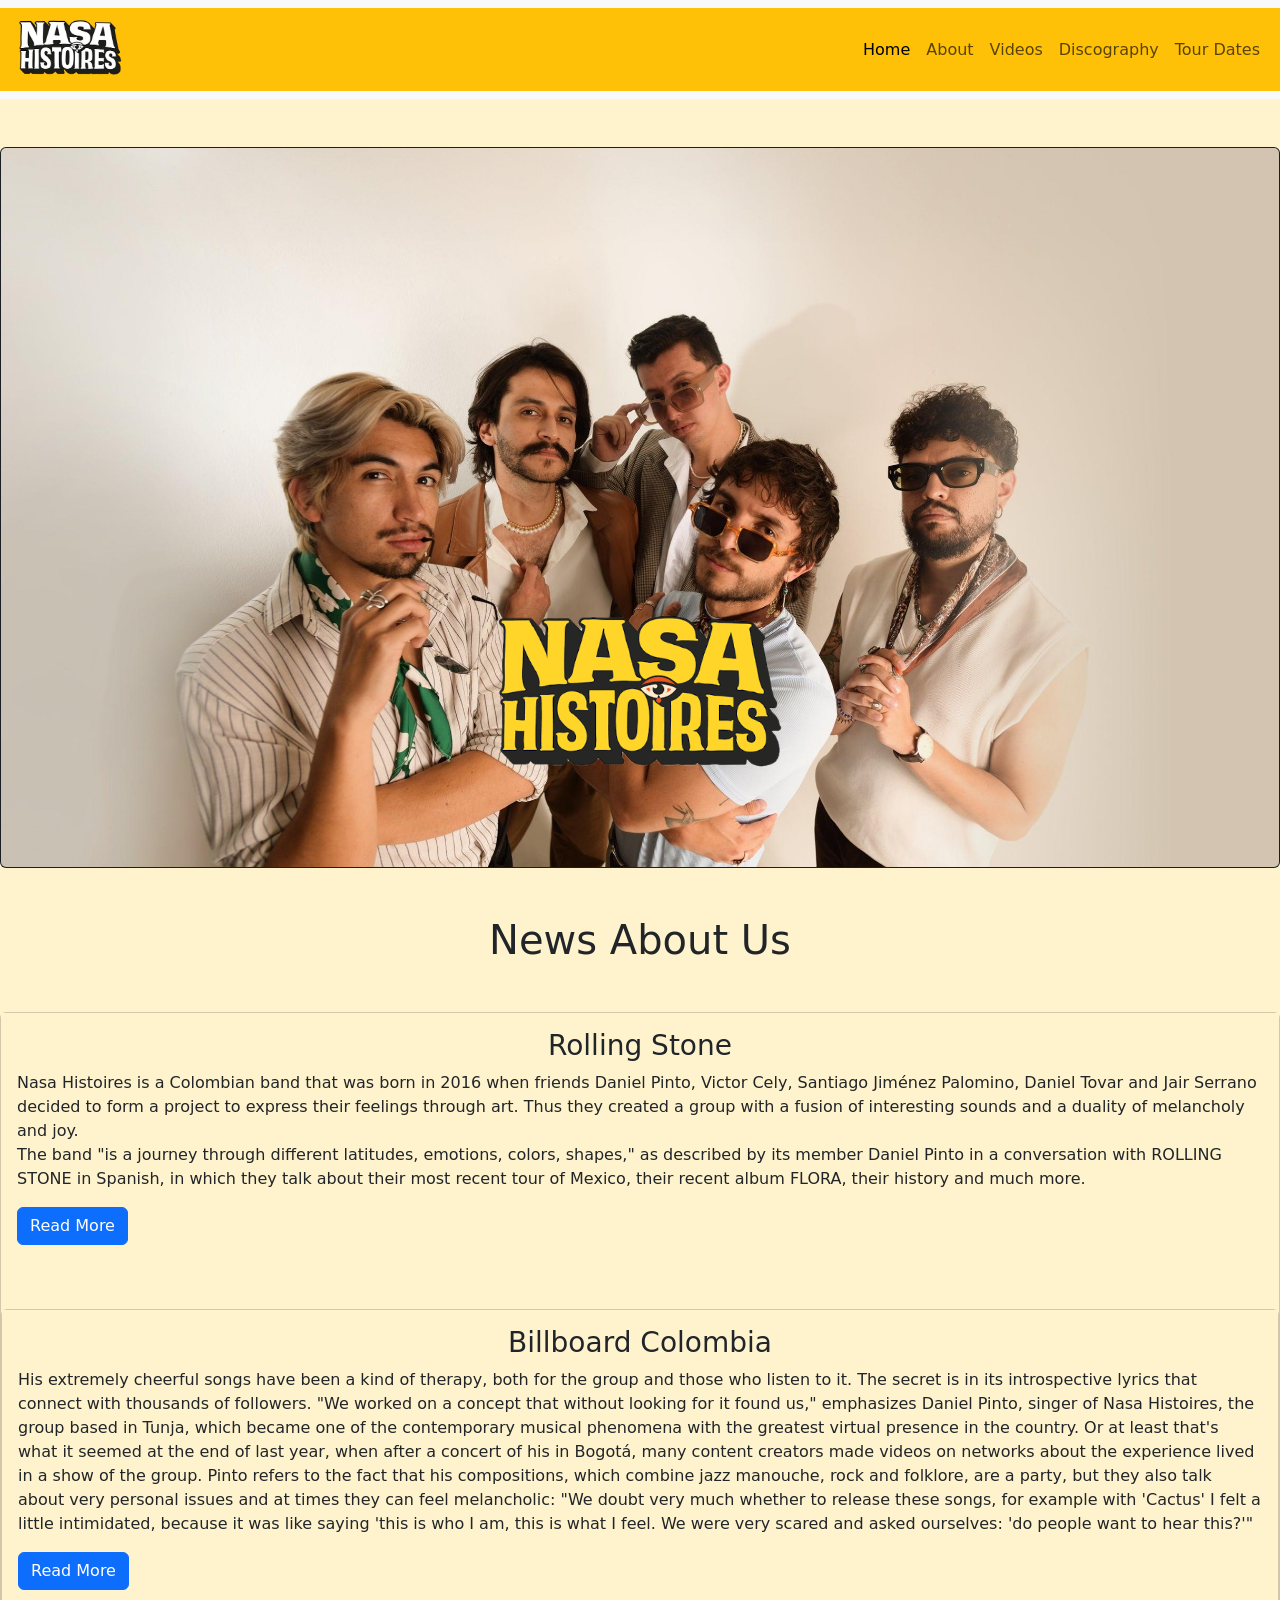
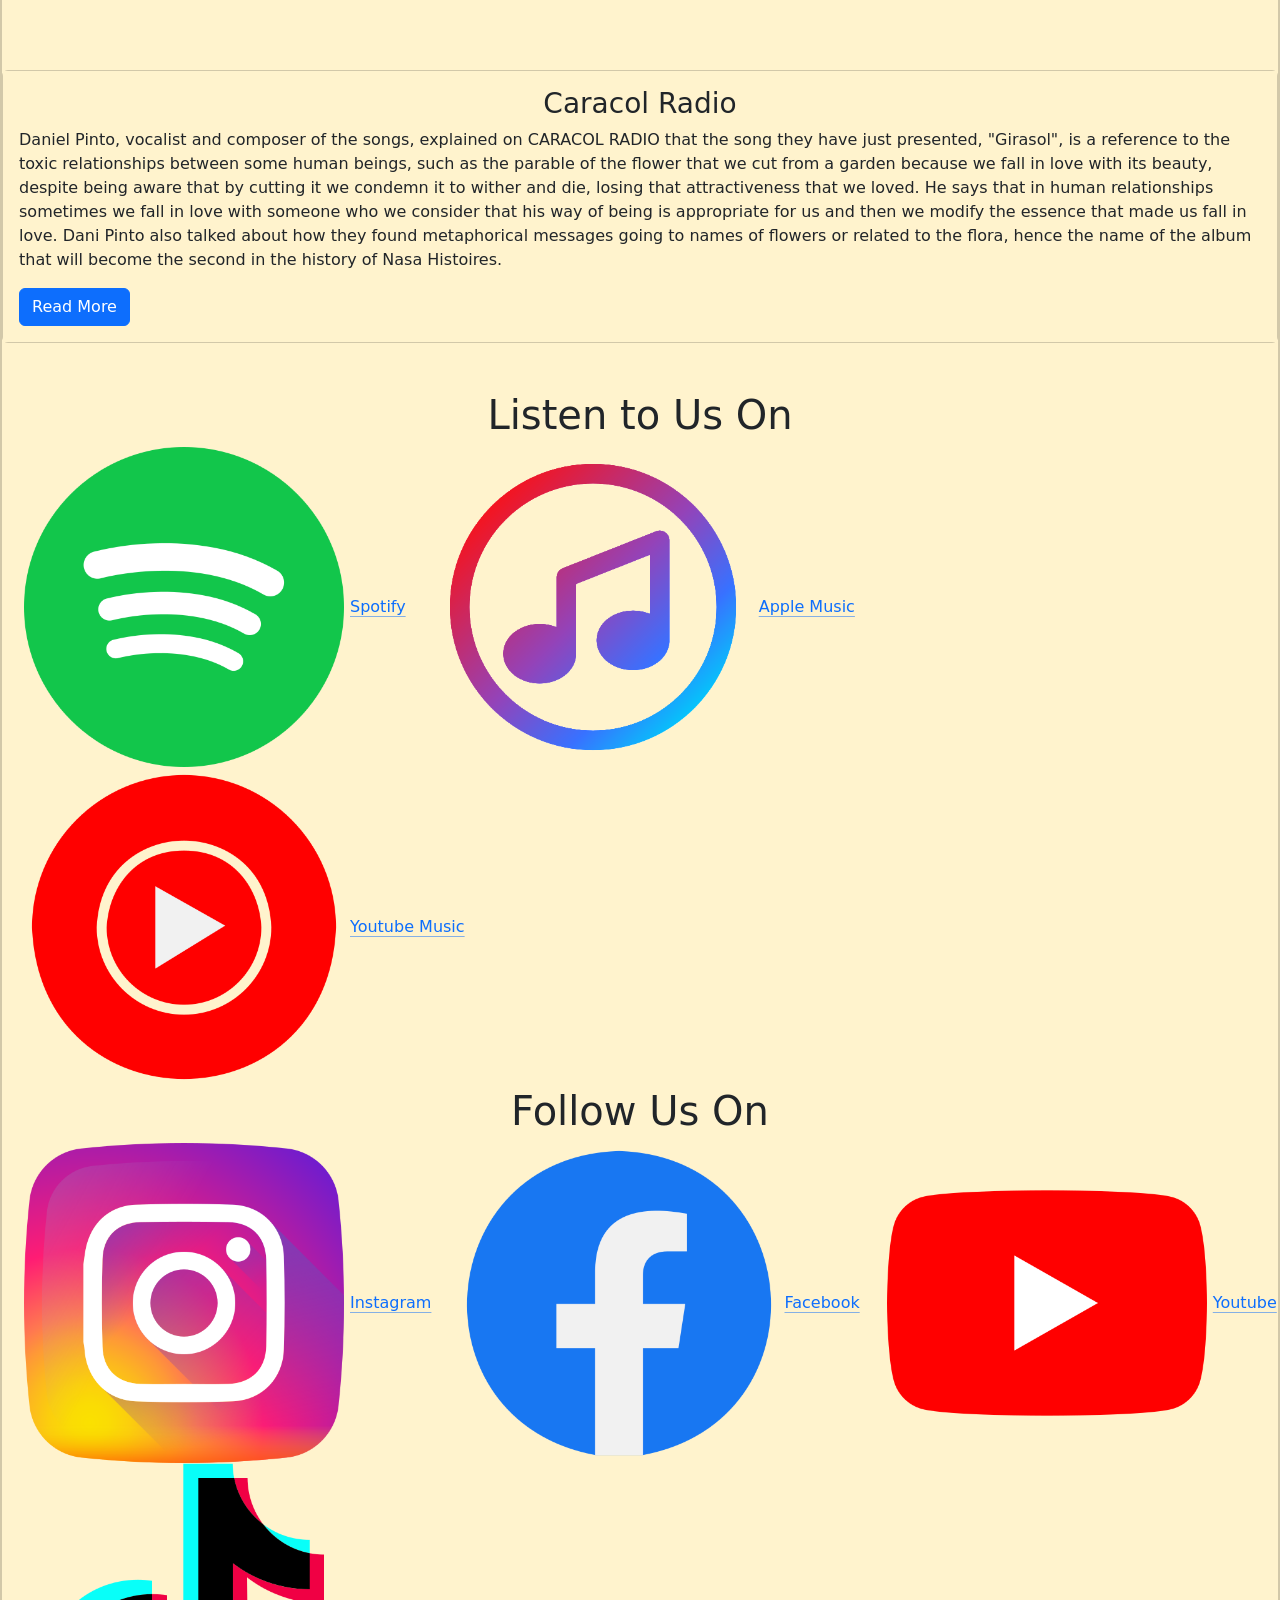
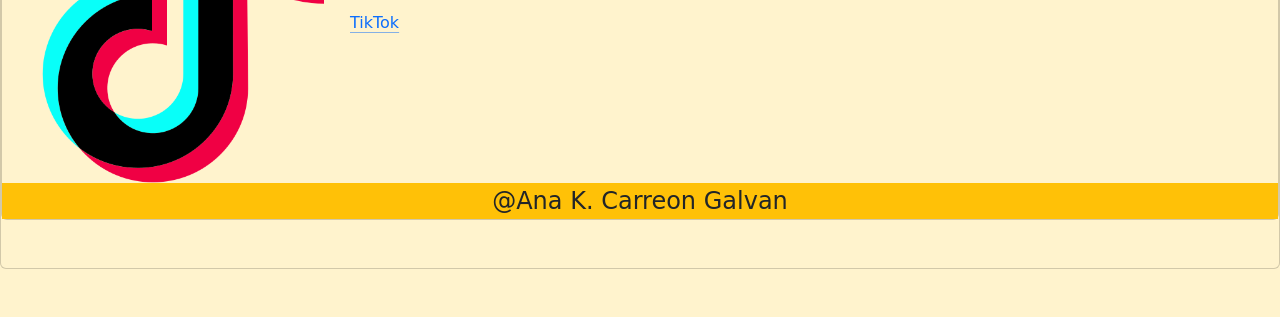
<file: index.html>
<!doctype html>
<html lang="en">
  <head>
    <meta charset="utf-8">
    <meta name="viewport" content="width=device-width, initial-scale=1">
    <title>Bootstrap demo</title>
    <link href="https://cdn.jsdelivr.net/npm/bootstrap@5.3.8/dist/css/bootstrap.min.css" rel="stylesheet" integrity="sha384-sRIl4kxILFvY47J16cr9ZwB07vP4J8+LH7qKQnuqkuIAvNWLzeN8tE5YBujZqJLB" crossorigin="anonymous">
  <link src="css/stylesheet.css"></link>
  
</head>
  <body class="bg-warning-subtle">

<nav class="navbar navbar-expand-lg bg-body-tertiary bg-warning">
  <div class="container-fluid bg-warning">
    <img src="img/nasahistoireslogo_white.png" style="width: 10%;">
    <button class="navbar-toggler bg-warning" type="button" data-bs-toggle="collapse" data-bs-target="#navbarNav" aria-controls="navbarNav" aria-expanded="false" aria-label="Toggle navigation">
      <span class="navbar-toggler-icon"></span>
    </button>
    <div class="collapse navbar-collapse justify-content-end bg-warning" id="navbarNav">
      <ul class="navbar-nav">
        <li class="nav-item">
          <a class="nav-link active" href="index.html">Home</a>
        </li>
        <li class="nav-item">
          <a class="nav-link" href="about.html">About</a>
        </li>
        <li class="nav-item">
          <a class="nav-link" href="music_video.html">Videos</a>
        </li>
        <li class="nav-item">
          <a class="nav-link" href="discograpghy.html">Discography</a>
        </li>
         <li class="nav-item">
          <a class="nav-link" href="tour.html">Tour Dates</a>
        </li>
      </ul>
    </div>
  </div>
</nav>

  <div class="card text-bg-dark">
  <img src="img/iFUgSpXatABRQtpbSR_l0uuLCxKQszk6aBuEUqkgkTZwB13w-eeR7EPsoRumWhrObEzVEXAQkUM3voT3YxgwJO7oOgWr7LKXjkk6pp7vtEHY6UR6B3n9-7Vhci5JbXGeyOOcYsavPEj1P4B9yvRDSJQoH7BMS1XjHtH27NmLicsQpUear23pl9kep_O4g9aL.jpeg" class="card-img" alt="guys in a photo">
  <div class="card-img-overlay">
    <img src="img/nasahistoireslogo_yellow.png" alt="logo in yellow">
  </div>
</div>

   
<div class="articles bg-warning-subtle">
  <h1 class="text-center">News About Us</h1>
  <div class="card bg-warning-subtle">
  <div class="card-body bg-warning-subtle">
    <h3 class="card-title text-center">Rolling Stone</h3>
    <p class="card-text">Nasa Histoires is a Colombian band that was born in 2016 when friends Daniel Pinto, Victor Cely, Santiago Jiménez Palomino, Daniel Tovar and Jair Serrano 
      decided to form a project to express their feelings through art. Thus they created a group with a fusion of interesting sounds and a duality of melancholy and joy.<br>
      The band "is a journey through different latitudes, emotions, colors, shapes," as described by its member Daniel Pinto in a conversation 
      with ROLLING STONE in Spanish, in which they talk about their most recent tour of Mexico, their recent album FLORA, their history and much more.</p>
    <a href="https://es.rollingstone.com/queremos-tocar-mas-corazones-nasa-histoires/" class="btn btn-primary">Read More</a>
  </div>

<div class="card bg-warning-subtle">
  <div class="card-body bg-warning-subtle">
    <h3 class="card-title text-center">Billboard Colombia</h3>
    <p class="card-text">His extremely cheerful songs have been a kind of therapy, both for the group and those who listen to it. The secret is in its introspective 
      lyrics that connect with thousands of followers.
"We worked on a concept that without looking for it found us," emphasizes Daniel Pinto, singer of Nasa Histoires, the group based in Tunja, which became one of 
the contemporary musical phenomena with the greatest virtual presence in the country. Or at least that's what it seemed at the 
end of last year, when after a concert of his in Bogotá, many content creators made videos on networks about the experience lived in a show of the group.
Pinto refers to the fact that his compositions, which combine jazz manouche, rock and folklore, are a party, but they also talk about very personal issues and at times 
they can feel melancholic: "We doubt very much whether to release these songs, for example with 'Cactus' I felt a little intimidated, because it was like saying 
'this is who I am, this is what I feel. We were very scared and asked ourselves: 'do people want to hear this?'"<p>
    <a href="https://billboard.com.co/nasa-histoires-la-agrupacion-que-le-canta-a-las-plantas-para-que-sus-fanaticos-puedan-florecer/" class="btn btn-primary">Read More</a>
  </div>

<div class="card bg-warning-subtle">
  <div class="card-body bg-warning-subtle">
    <h3 class="card-title text-center">Caracol Radio</h3>
    <p class="card-text">Daniel Pinto, vocalist and composer of the songs, explained on CARACOL RADIO that the song they have just presented, "Girasol", 
      is a reference to the toxic relationships between some human beings, such as the parable of the flower that we cut from a garden because we fall in love with its beauty, 
      despite being aware that by cutting it we condemn it to wither and die, losing that attractiveness that we loved.
He says that in human relationships sometimes we fall in love with someone who we consider that his way of being is appropriate for us and then we modify the essence 
that made us fall in love. Dani Pinto also talked about how they found metaphorical messages going to names of flowers or related to the flora, hence the name of the album 
that will become the second in the history of Nasa Histoires.</p>
    <a href="https://caracol.com.co/2023/05/23/nasa-histoires-la-banda-boyacense-entre-el-wayuunaiki-y-el-jazz-gitano-frances/" class="btn btn-primary">Read More</a>
  </div>
</div>

<div class="listen bg-warning-subtle">
  <h1 class="card-title text-center">Listen to Us On</h1>
<a class="icon-link" href="https://open.spotify.com/artist/2nAAvoxXJdXRyKH2srQ3qu">
  <svg xmlns="http://www.w3.org/2000/svg" class="bi" viewBox="0 0 16 16" aria-hidden="true">
    <img class="ck" src="img/spotify.png" alt="Spotify Logo">
  </svg>
  Spotify
</a>
<a class="icon-link" href="https://music.apple.com/us/artist/nasa-histoires/1268973840">
  <svg xmlns="http://www.w3.org/2000/svg" class="bi" viewBox="0 0 16 16" aria-hidden="true">
    <img class="ck" src="img/player.png" alt="Apple Music Logo">
  </svg>
  Apple Music
</a>
<a class="icon-link" href="https://music.youtube.com/@nasahistoires1">
  <svg xmlns="http://www.w3.org/2000/svg" class="bi" viewBox="0 0 16 16" aria-hidden="true">
    <img class="ck" src="img/music-2.png" alt="youtube Music Logo">
  </svg>
  Youtube Music
</a>
</div>


<div class="follow bg-warning-subtle">
  <h1 class="card-title text-center">Follow Us On</h1>
  <a class="icon-link" href="https://www.instagram.com/nasahistoires/?hl=en">
  <svg xmlns="http://www.w3.org/2000/svg" class="bi" viewBox="0 0 16 16" aria-hidden="true">
    <img class="ck" src="img/instagram.png" alt="Instagram Logo">
  </svg>
  Instagram
</a>
<a class="icon-link" href="https://www.facebook.com/nasahistoires">
  <svg xmlns="http://www.w3.org/2000/svg" class="bi" viewBox="0 0 16 16" aria-hidden="true">
    <img class="ck" src="img/facebook.png" alt="Facebook Logo">
  </svg>
  Facebook
</a>
<a class="icon-link" href="https://www.youtube.com/channel/UCnds6nxcaREcJ-hRL2QdU-Q">
  <svg xmlns="http://www.w3.org/2000/svg" class="bi" viewBox="0 0 16 16" aria-hidden="true">
    <img class="ck" src="img/youtube.png" alt="youtube Logo">
  </svg>
  Youtube
</a>
<a class="icon-link" href="https://www.tiktok.com/@nasahistoires">
  <svg xmlns="http://www.w3.org/2000/svg" class="bi" viewBox="0 0 16 16" aria-hidden="true">
    <img class="ck" src="img/tik-tok.png" alt="TikTok Logo">
  </svg>
  TikTok
</a>
</div>

  <footer class="bg-warning text-center" style="font-size: 1.5rem;">@Ana K. Carreon Galvan</footer>
  
<style>
  .card{
    margin: 3rem 0;
  }
  .ck{
    width: 20rem;
  }
   .card-img-overlay{
        display: flex; 
        justify-content: center; 
        align-items: flex-end;
      }
  .card-img-overlay img{
        width: 20rem;
      }
</style>

    <script src="https://cdn.jsdelivr.net/npm/bootstrap@5.3.8/dist/js/bootstrap.bundle.min.js" integrity="sha384-FKyoEForCGlyvwx9Hj09JcYn3nv7wiPVlz7YYwJrWVcXK/BmnVDxM+D2scQbITxI" crossorigin="anonymous"></script>
  </body>
</html>
</file>
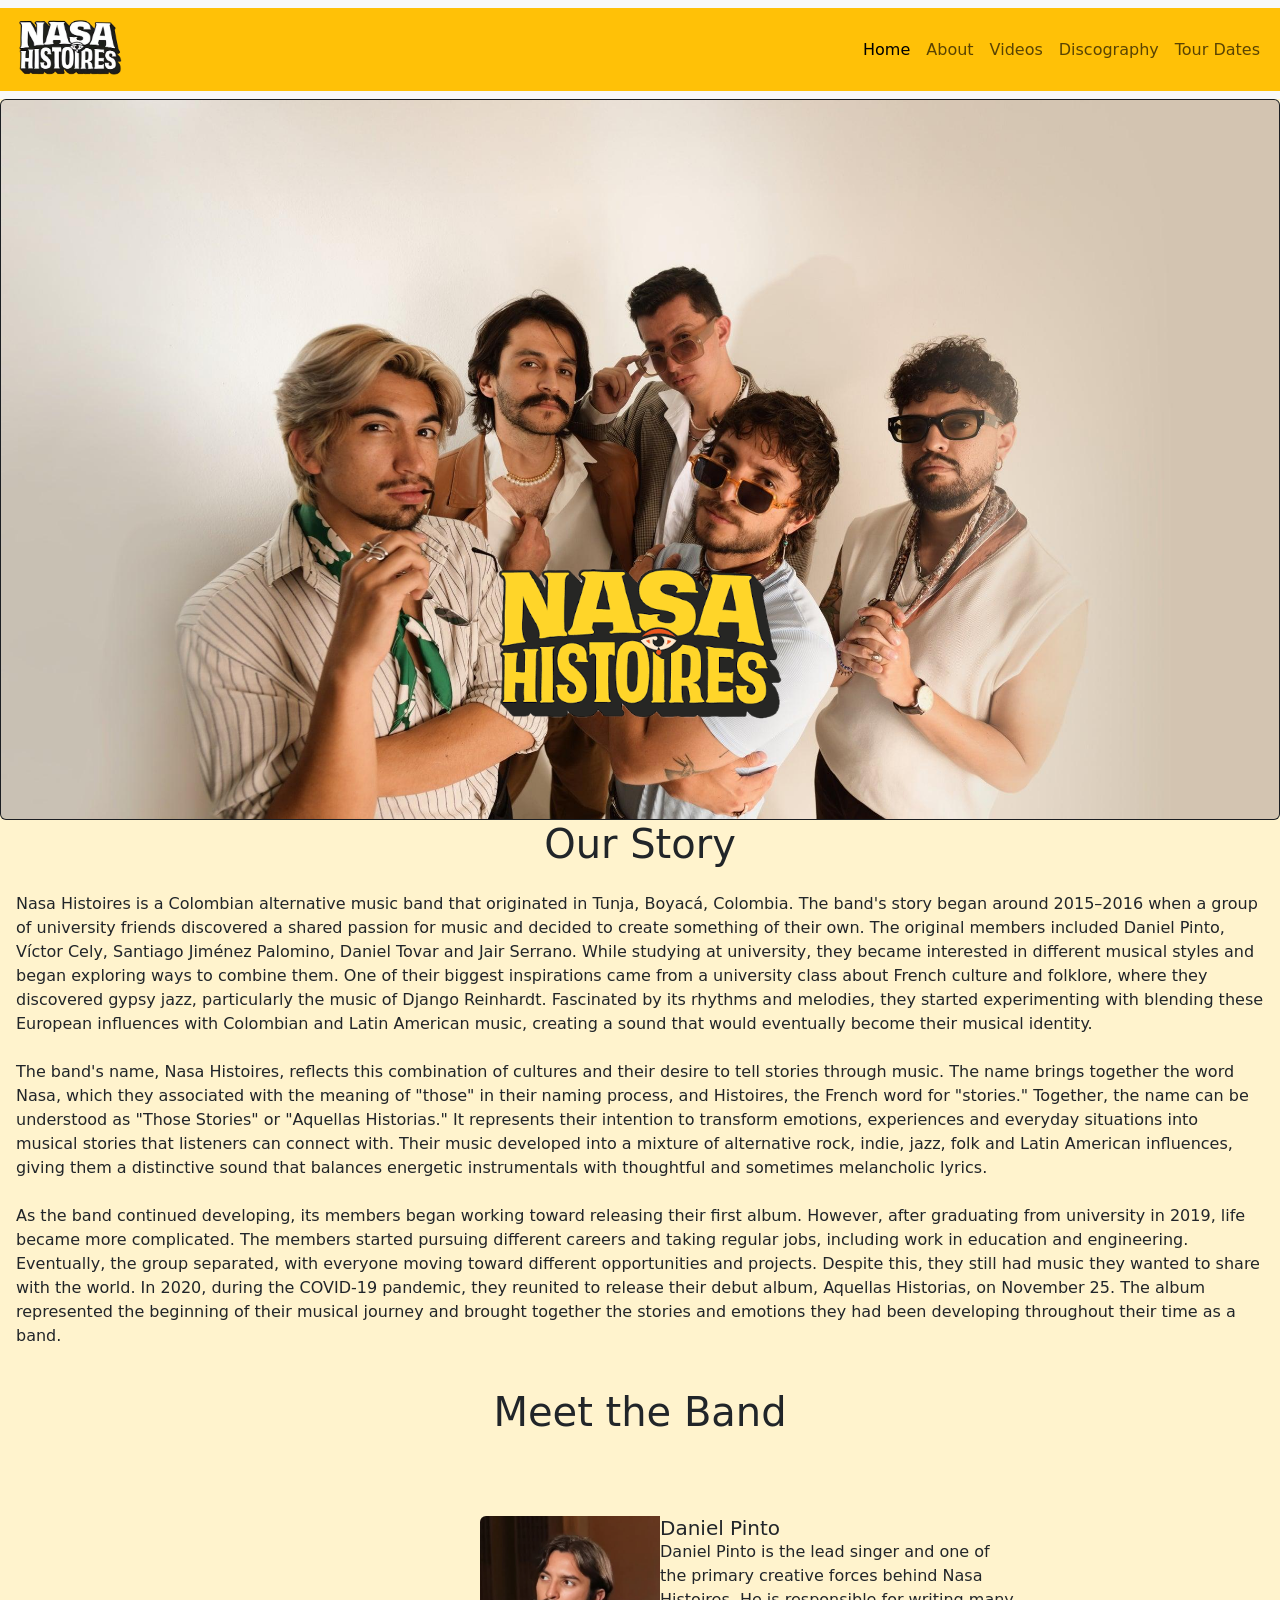
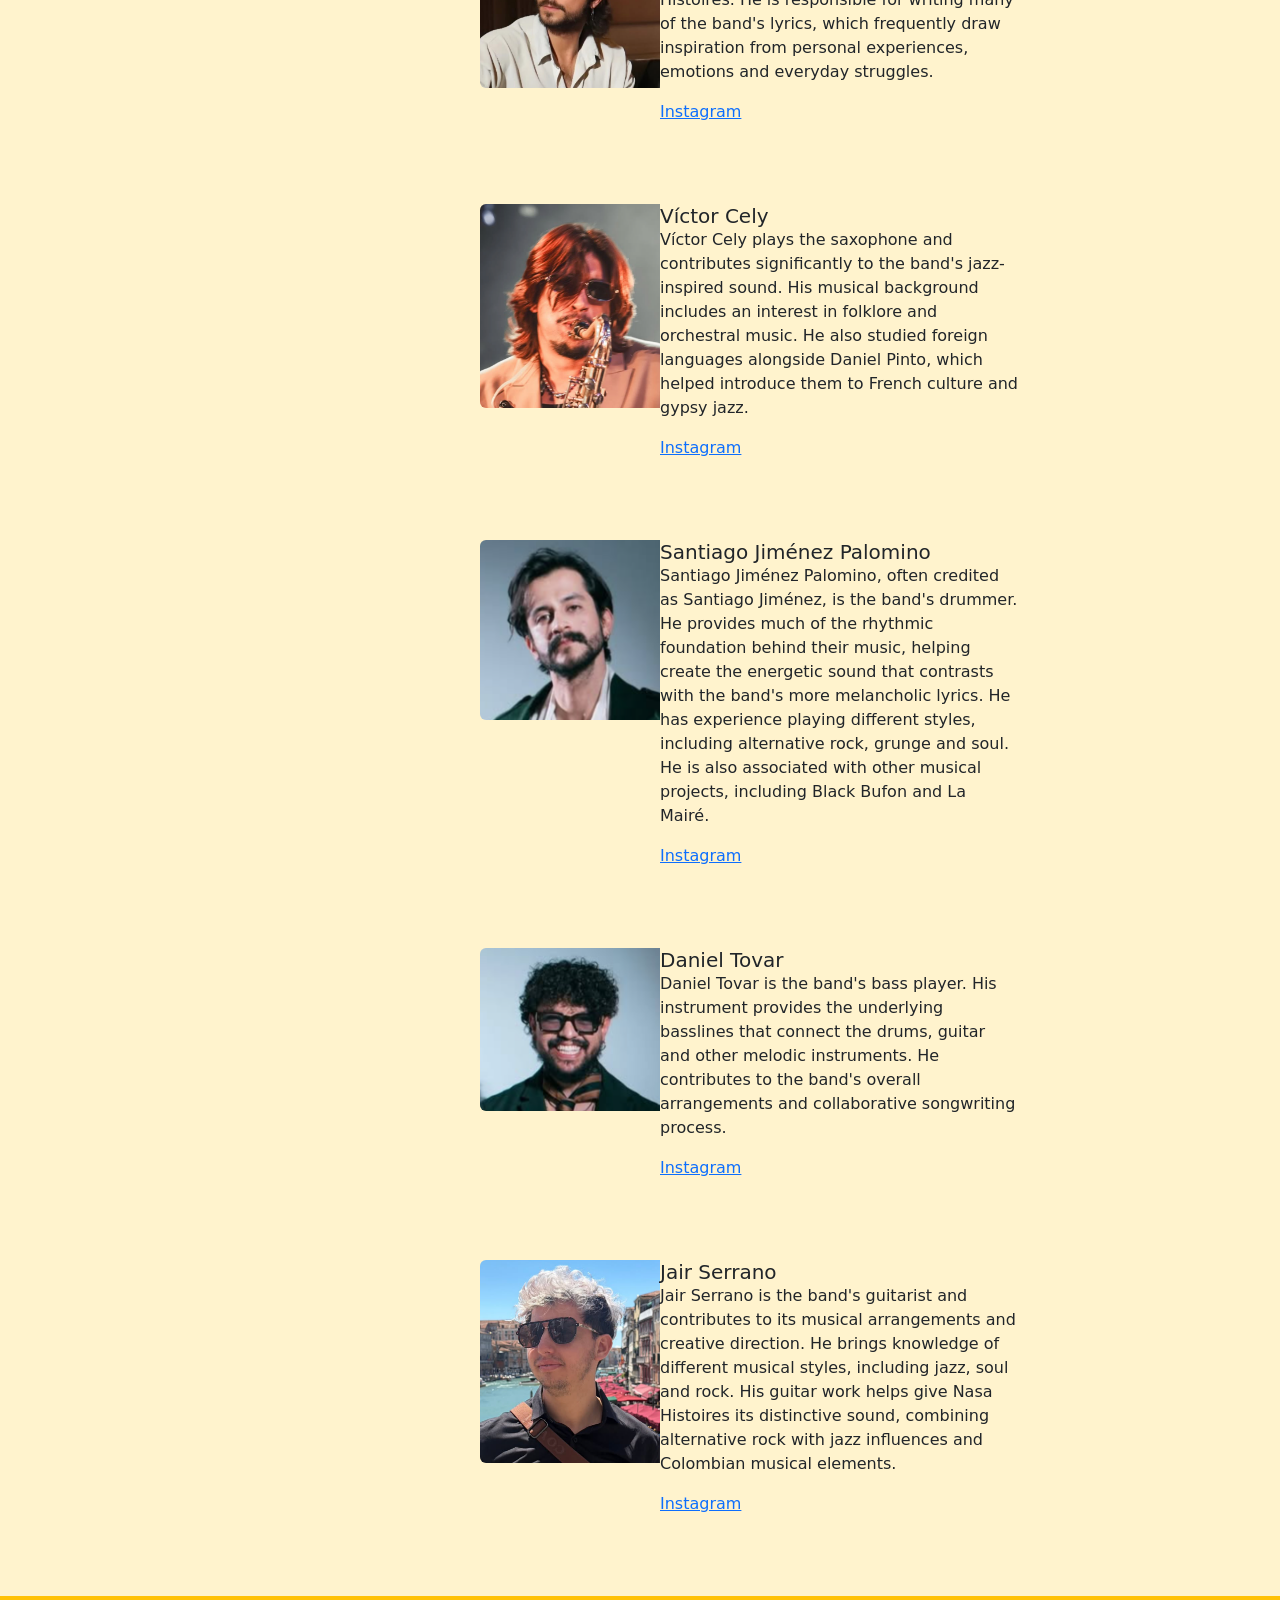
<file: about.html>
<!doctype html>
<html lang="en">
  <head>
    <meta charset="utf-8">
    <meta name="viewport" content="width=device-width, initial-scale=1">
    <title>Bootstrap demo</title>
    <link href="https://cdn.jsdelivr.net/npm/bootstrap@5.3.8/dist/css/bootstrap.min.css" rel="stylesheet" integrity="sha384-sRIl4kxILFvY47J16cr9ZwB07vP4J8+LH7qKQnuqkuIAvNWLzeN8tE5YBujZqJLB" crossorigin="anonymous">
 <link href="css/stylesheet.css"></link>  
</head>
    <body class="bg-warning-subtle">

<nav class="navbar navbar-expand-lg bg-body-tertiary bg-warning">
  <div class="container-fluid bg-warning">
    <img src="img/nasahistoireslogo_white.png" style="width: 10%;">
    <button class="navbar-toggler bg-warning" type="button" data-bs-toggle="collapse" data-bs-target="#navbarNav" aria-controls="navbarNav" aria-expanded="false" aria-label="Toggle navigation">
      <span class="navbar-toggler-icon"></span>
    </button>
    <div class="collapse navbar-collapse justify-content-end bg-warning" id="navbarNav">
      <ul class="navbar-nav">
        <li class="nav-item">
          <a class="nav-link active" href="index.html">Home</a>
        </li>
        <li class="nav-item">
          <a class="nav-link" href="about.html">About</a>
        </li>
        <li class="nav-item">
          <a class="nav-link" href="music_video.html">Videos</a>
        </li>
        <li class="nav-item">
          <a class="nav-link" href="discograpghy.html">Discography</a>
        </li>
         <li class="nav-item">
          <a class="nav-link" href="tour.html">Tour Dates</a>
        </li>
      </ul>
    </div>
  </div>
</nav>

  <div class="card text-bg-dark">
  <img src="img/iFUgSpXatABRQtpbSR_l0uuLCxKQszk6aBuEUqkgkTZwB13w-eeR7EPsoRumWhrObEzVEXAQkUM3voT3YxgwJO7oOgWr7LKXjkk6pp7vtEHY6UR6B3n9-7Vhci5JbXGeyOOcYsavPEj1P4B9yvRDSJQoH7BMS1XjHtH27NmLicsQpUear23pl9kep_O4g9aL.jpeg" class="card-img" alt="guys in a photo">
  <div class="card-img-overlay">
    <img src="img/nasahistoireslogo_yellow.png" alt="logo in yellow">
  </div>
</div>

  <div class="about">
  <h1 class="text-center">Our Story</h1>
<div class="card" style="border-style: none;">
  <div class="card-body bg-warning-subtle">
    Nasa Histoires is a Colombian alternative music band that originated in Tunja, Boyacá, Colombia. The band's story began around 2015–2016 when a group of university friends discovered a shared passion for music and decided to create something of their own. The original members included Daniel Pinto, Víctor Cely, Santiago Jiménez Palomino, Daniel Tovar and Jair Serrano. While studying at university, they became interested in different musical styles and began exploring ways to combine them. One of their biggest inspirations came from a university class about French culture and folklore, where they discovered gypsy jazz, particularly the music of Django Reinhardt. Fascinated by its rhythms and melodies, they started experimenting with blending these European influences with Colombian and Latin American music, creating a sound that would eventually become their musical identity.<br><br>
    The band's name, Nasa Histoires, reflects this combination of cultures and their desire to tell stories through music. The name brings together the word Nasa, which they associated with the meaning of "those" in their naming process, and Histoires, the French word for "stories." Together, the name can be understood as "Those Stories" or "Aquellas Historias." It represents their intention to transform emotions, experiences and everyday situations into musical stories that listeners can connect with. Their music developed into a mixture of alternative rock, indie, jazz, folk and Latin American influences, giving them a distinctive sound that balances energetic instrumentals with thoughtful and sometimes melancholic lyrics.<br><br>
    As the band continued developing, its members began working toward releasing their first album. However, after graduating from university in 2019, life became more complicated. The members started pursuing different careers and taking regular jobs, including work in education and engineering. Eventually, the group separated, with everyone moving toward different opportunities and projects. Despite this, they still had music they wanted to share with the world. In 2020, during the COVID-19 pandemic, they reunited to release their debut album, Aquellas Historias, on November 25. The album represented the beginning of their musical journey and brought together the stories and emotions they had been developing throughout their time as a band.<br><br>
  </div>
</div>
  </div>
<h1 class="text-center">Meet the Band</h1>
  <div class="card-mb-3" style="max-width: 540px;">
  <div class="row g-0">
    <div class="col-md-4">
      <img src="img/Screenshot 2026-11-02 at 00.45.42.png" class="img-fluid rounded-start" alt="Daniel">
    </div>
    <div class="col-md-8">
      <div class="card-body bg-warning-subtle">
        <h5 class="card-title">Daniel Pinto</h5>
        <p class="card-text">Daniel Pinto is the lead singer and one of the primary creative forces behind Nasa Histoires. He is responsible for writing many of the band's lyrics, which frequently draw inspiration from personal experiences, emotions and everyday struggles.</p>
        <a class="link" href="https://www.instagram.com/daniel_nasa/">Instagram</a>
      </div>
    </div>
  </div>
</div>
<div class="card-mb-3" style="max-width: 540px;">
  <div class="row g-0">
    <div class="col-md-4">
      <img src="img/victor.png" class="img-fluid rounded-start" alt="Victor">
    </div>
    <div class="col-md-8">
      <div class="card-body bg-warning-subtle">
        <h5 class="card-title">Víctor Cely</h5>
        <p class="card-text">Víctor Cely plays the saxophone and contributes significantly to the band's jazz-inspired sound. His musical background includes an interest in folklore and orchestral music. He also studied foreign languages alongside Daniel Pinto, which helped introduce them to French culture and gypsy jazz.</p>
        <a class="link" href="https://www.instagram.com/nasa_victor/">Instagram</a>
      </div>
    </div>
  </div>
</div>
<div class="card-mb-3" style="max-width: 540px;">
  <div class="row g-0">
    <div class="col-md-4">
      <img src="img/Screenshot 2026-11-02 at 00.55.57.png" class="img-fluid rounded-start" alt="santiago">
    </div>
    <div class="col-md-8">
      <div class="card-body bg-warning-subtle">
        <h5 class="card-title">Santiago Jiménez Palomino</h5>
        <p class="card-text">Santiago Jiménez Palomino, often credited as Santiago Jiménez, is the band's drummer. He provides much of the rhythmic foundation behind their music, helping create the energetic sound that contrasts with the band's more melancholic lyrics. He has experience playing different styles, including alternative rock, grunge and soul. He is also associated with other musical projects, including Black Bufon and La Mairé.</p>
        <a class="link" href="https://www.instagram.com/santiajipal/?hl=en">Instagram</a>
      </div>
    </div>
  </div>
</div>
<div class="card-mb-3" style="max-width: 540px;">
  <div class="row g-0">
    <div class="col-md-4">
      <img src="img/dani.png" class="img-fluid rounded-start" alt="dani">
    </div>
    <div class="col-md-8">
      <div class="card-body bg-warning-subtle">
        <h5 class="card-title">Daniel Tovar</h5>
        <p class="card-text">Daniel Tovar is the band's bass player. His instrument provides the underlying basslines that connect the drums, guitar and other melodic instruments. He contributes to the band's overall arrangements and collaborative songwriting process.</p>
        <a class="link" href="https://www.instagram.com/danitovar_nasa/?hl=en">Instagram</a>
      </div>
    </div>
  </div>
</div>

<div class="card-mb-3" style="max-width: 540px;">
  <div class="row g-0">
    <div class="col-md-4">
      <img src="img/jair.png" class="img-fluid rounded-start" alt="jair">
    </div>
    <div class="col-md-8">
      <div class="card-body bg-warning-subtle">
        <h5 class="card-title">Jair Serrano</h5>
        <p class="card-text">Jair Serrano is the band's guitarist and contributes to its musical arrangements and creative direction. He brings knowledge of different musical styles, including jazz, soul and rock. His guitar work helps give Nasa Histoires its distinctive sound, combining alternative rock with jazz influences and Colombian musical elements.</p>
        <a class="link" href="https://www.instagram.com/jair_nasa/?hl=en">Instagram</a>
      </div>
    </div>
  </div>
</div>

<style>
  .card-mb-3 {
   margin-left: 30rem;
   margin-top: 5rem ;
   margin-bottom: 5rem;
  }
   .card-img-overlay{
        display: flex; 
        justify-content: center; 
        align-items: flex-end;
      }
   .card-img-overlay img{
        width: 20rem;
      }


</style>

    <footer class="bg-warning text-center" style="font-size: 1.5rem;">@Ana K. Carreon Galvan</footer>
    <script src="https://cdn.jsdelivr.net/npm/bootstrap@5.3.8/dist/js/bootstrap.bundle.min.js" integrity="sha384-FKyoEForCGlyvwx9Hj09JcYn3nv7wiPVlz7YYwJrWVcXK/BmnVDxM+D2scQbITxI" crossorigin="anonymous"></script>
  </body>
</html>
</file>
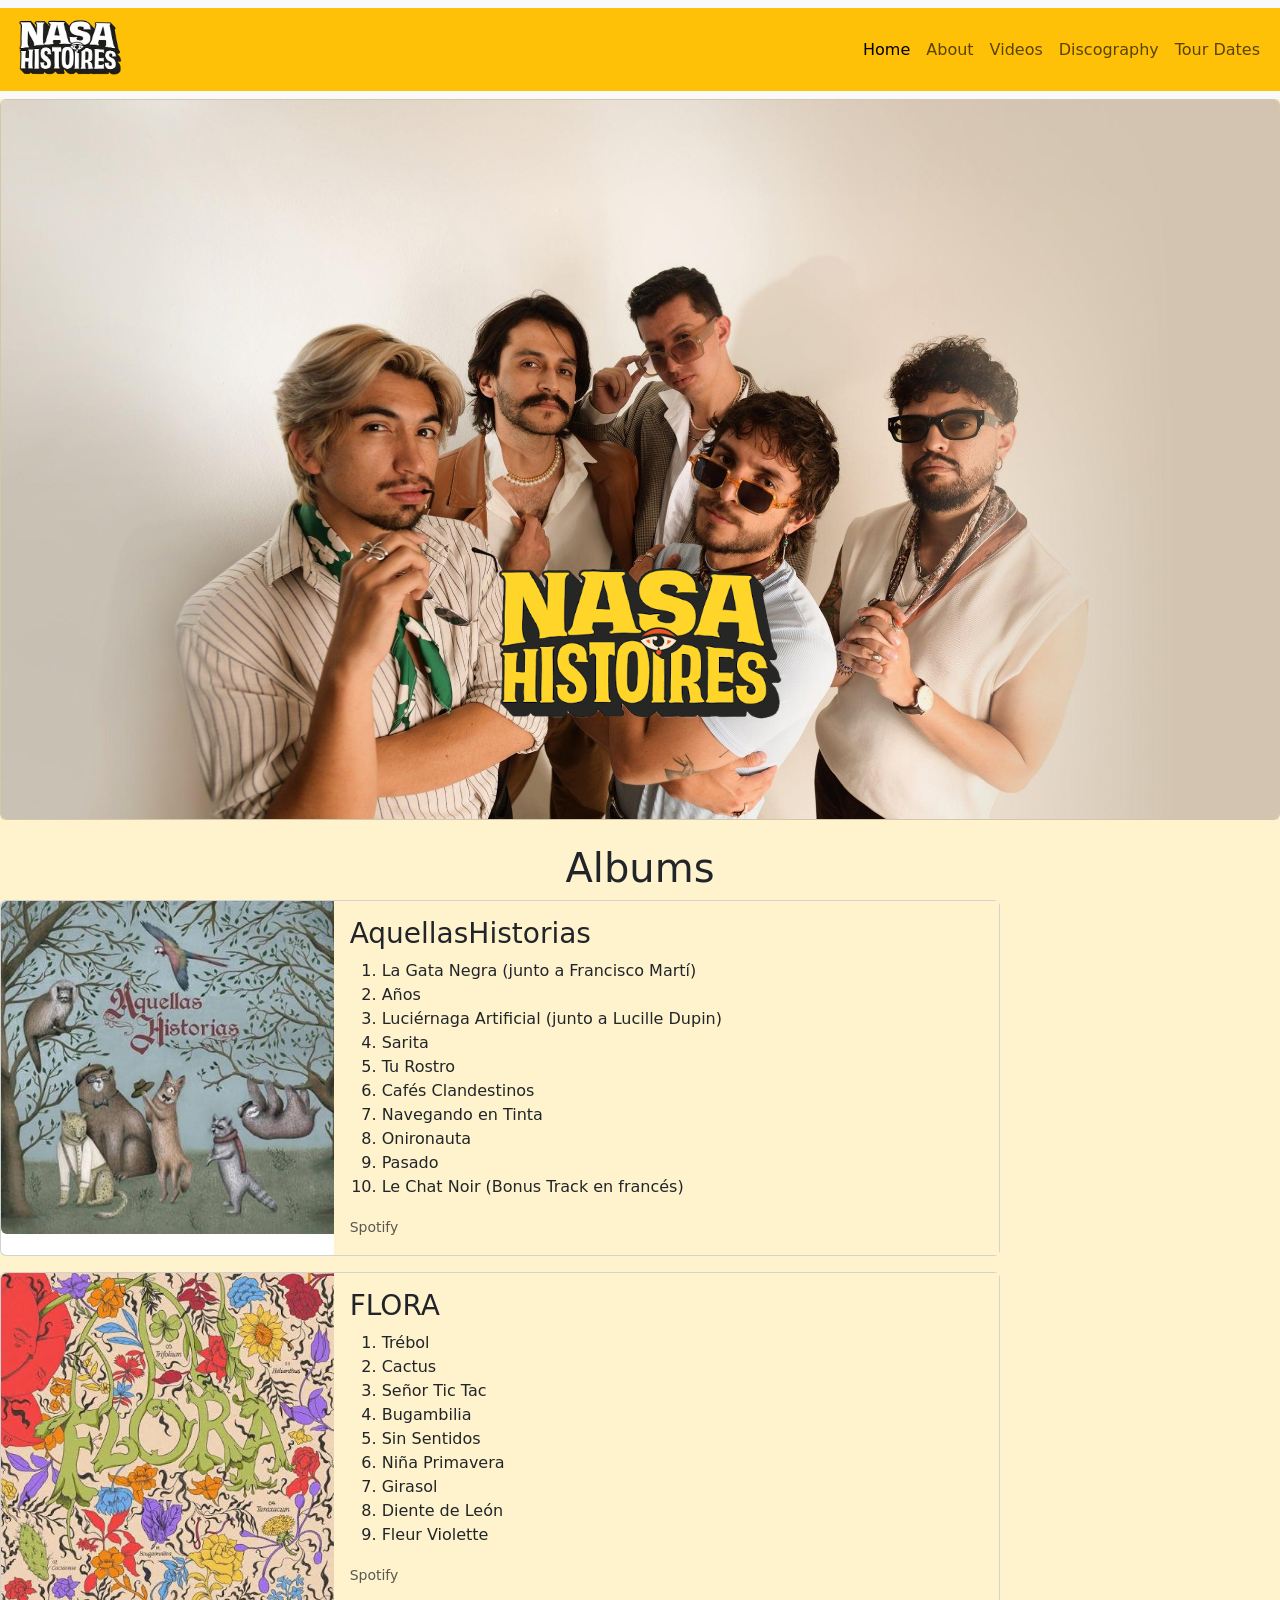
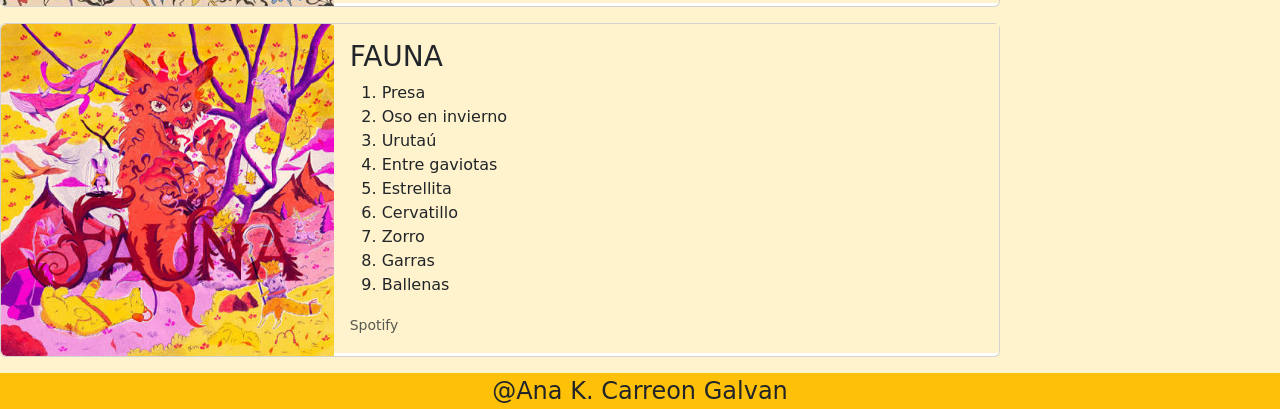
<file: discograpghy.html>
<!doctype html>
<html lang="en">
  <head>
    <meta charset="utf-8">
    <meta name="viewport" content="width=device-width, initial-scale=1">
    <title>Bootstrap demo</title>
    <link href="https://cdn.jsdelivr.net/npm/bootstrap@5.3.8/dist/css/bootstrap.min.css" rel="stylesheet" integrity="sha384-sRIl4kxILFvY47J16cr9ZwB07vP4J8+LH7qKQnuqkuIAvNWLzeN8tE5YBujZqJLB" crossorigin="anonymous">
 <link href="css/stylesheet.css"></link>  
</head>
    <body class="background-color bg-warning-subtle">

<nav class="navbar navbar-expand-lg bg-body-tertiary bg-warning">
  <div class="container-fluid bg-warning">
    <img src="img/nasahistoireslogo_white.png" style="width: 10%;">
    <button class="navbar-toggler bg-warning" type="button" data-bs-toggle="collapse" data-bs-target="#navbarNav" aria-controls="navbarNav" aria-expanded="false" aria-label="Toggle navigation">
      <span class="navbar-toggler-icon"></span>
    </button>
    <div class="collapse navbar-collapse justify-content-end bg-warning" id="navbarNav">
      <ul class="navbar-nav">
        <li class="nav-item">
          <a class="nav-link active" href="index.html">Home</a>
        </li>
        <li class="nav-item">
          <a class="nav-link" href="about.html">About</a>
        </li>
        <li class="nav-item">
          <a class="nav-link" href="music_video.html">Videos</a>
        </li>
        <li class="nav-item">
          <a class="nav-link" href="discograpghy.html">Discography</a>
        </li>
         <li class="nav-item">
          <a class="nav-link" href="tour.html">Tour Dates</a>
        </li>
      </ul>
    </div>
  </div>
</nav>

<div class="card text-bg-dark bg-warning-subtle">
  <img src="img/iFUgSpXatABRQtpbSR_l0uuLCxKQszk6aBuEUqkgkTZwB13w-eeR7EPsoRumWhrObEzVEXAQkUM3voT3YxgwJO7oOgWr7LKXjkk6pp7vtEHY6UR6B3n9-7Vhci5JbXGeyOOcYsavPEj1P4B9yvRDSJQoH7BMS1XjHtH27NmLicsQpUear23pl9kep_O4g9aL.jpeg" class="card-img" alt="guys in a photo">
  <div class="card-img-overlay">
    <img src="img/nasahistoireslogo_yellow.png" alt="logo in yellow">
  </div>
</div><br>
<h1 class="text-center">Albums</h1>
<div class="card mb-3" style="max-width: 1000px;">
  <div class="row g-0">
    <div class="col-md-4">
      <img src="img/Aquellas-Historias.png" class="img-fluid rounded-start" alt="cover art">
    </div>
    <div class="col-md-8">
      <div class="card-body bg-warning-subtle">
        <h3 class="card-title">AquellasHistorias</h3>
        <ol class="card-text">
          <li>La Gata Negra (junto a Francisco Martí)</li>
          <li>Años</li>
          <li>Luciérnaga Artificial (junto a Lucille Dupin)</li>
          <li>Sarita</li>
          <li>Tu Rostro</li>
          <li>Cafés Clandestinos</li>
          <li>Navegando en Tinta</li>
          <li>Onironauta</li>
          <li>Pasado</li>
          <li>Le Chat Noir (Bonus Track en francés)</li>
        </ol>
        <a class="link" href="https://open.spotify.com/album/6lIiCfTvgAeWGzHAb097a0" style="text-decoration: none;color: darkviolet"><small class="text-body-secondary">Spotify</small></a>
      </div>
    </div>
  </div>
</div>

<div class="card mb-3" style="max-width: 1000px;">
  <div class="row g-0">
    <div class="col-md-4">
      <img src="img/flora.jpeg" class="img-fluid rounded-start" alt="cover art">
    </div>
    <div class="col-md-8">
      <div class="card-body bg-warning-subtle">
        <h3 class="card-title">FLORA</h3>
        <ol class="card-text">
          <li>Trébol</li>
          <li>Cactus</li>
          <li>Señor Tic Tac</li>
          <li>Bugambilia</li>
          <li>Sin Sentidos</li>
          <li>Niña Primavera</li>
          <li>Girasol</li>
          <li>Diente de León</li>
          <li>Fleur Violette</li>
        </ol>
        <a class="link" href="https://open.spotify.com/album/7hc3laAnfwA9wkRA6tPZNx" style="text-decoration: none;color: darkviolet"><small class="text-body-secondary">Spotify</small></a>
      </div>
    </div>
  </div>
</div>

<div class="card mb-3" style="max-width: 1000px;">
  <div class="row g-0">
    <div class="col-md-4">
      <img src="img/fauna.jpeg" class="img-fluid rounded-start" alt="cover art">
    </div>
    <div class="col-md-8">
      <div class="card-body bg-warning-subtle">
        <h3 class="card-title">FAUNA</h3>
        <ol class="card-text">
          <li>Presa</li>
          <li>Oso en invierno</li>
          <li>Urutaú</li>
          <li>Entre gaviotas </li>
          <li>Estrellita</li>
          <li>Cervatillo</li>
          <li>Zorro</li>
          <li>Garras</li>
          <li>Ballenas</li>
        </ol>
        <a class="link" href="https://open.spotify.com/album/54sHbojbRXsCPxVCLiXxQQ" style="text-decoration: none;color: darkviolet;"><small class="text-body-secondary">Spotify</small></a>
      </div>
    </div>
  </div>
</div>







    <style>
      .card-img-overlay{
        display: flex; 
        justify-content: center; 
        align-items: flex-end;
      }
      .card-img-overlay img{
        width: 20rem;
      }
      .card{
        display: flex;
        align-content: center;
        justify-content: center;
      }
    </style>

    <footer class="bg-warning text-center" style="font-size: 1.5rem;">@Ana K. Carreon Galvan</footer>
    <script src="https://cdn.jsdelivr.net/npm/bootstrap@5.3.8/dist/js/bootstrap.bundle.min.js" integrity="sha384-FKyoEForCGlyvwx9Hj09JcYn3nv7wiPVlz7YYwJrWVcXK/BmnVDxM+D2scQbITxI" crossorigin="anonymous"></script>
  </body>
</html>
</file>
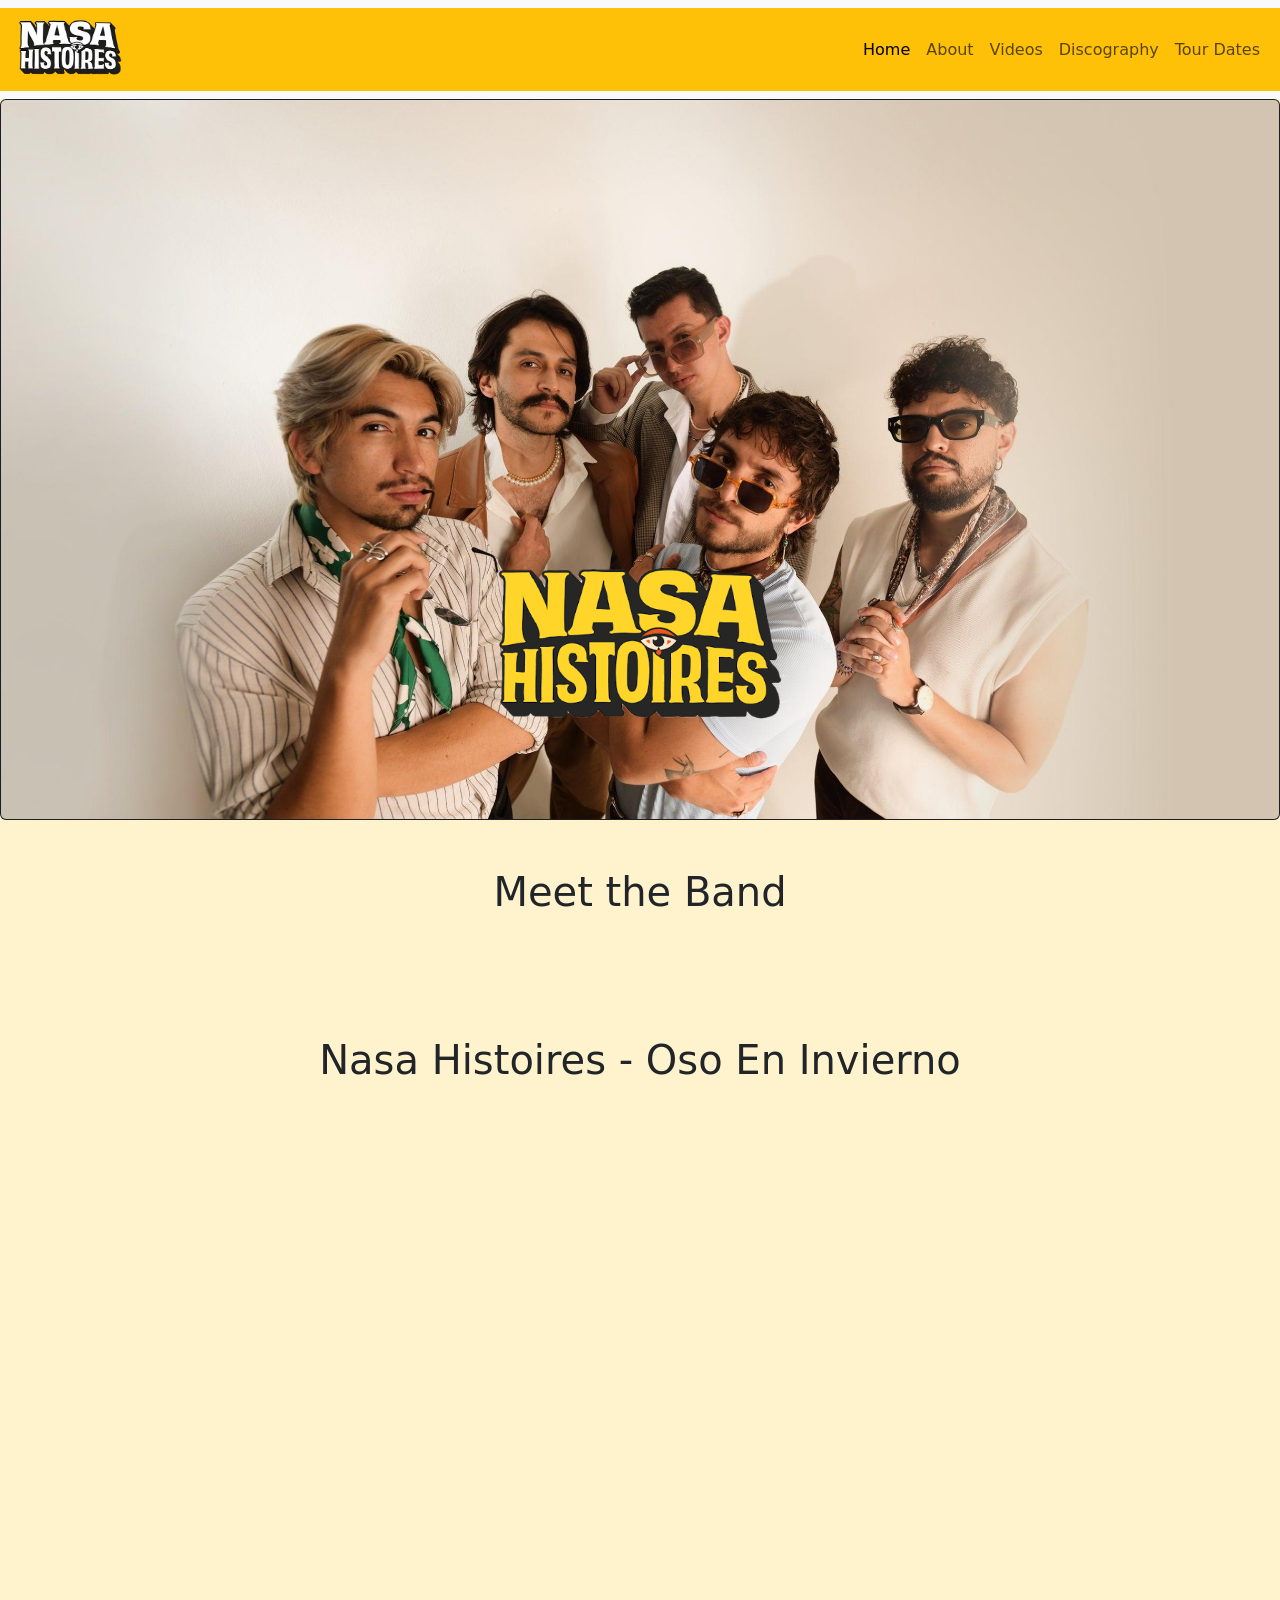
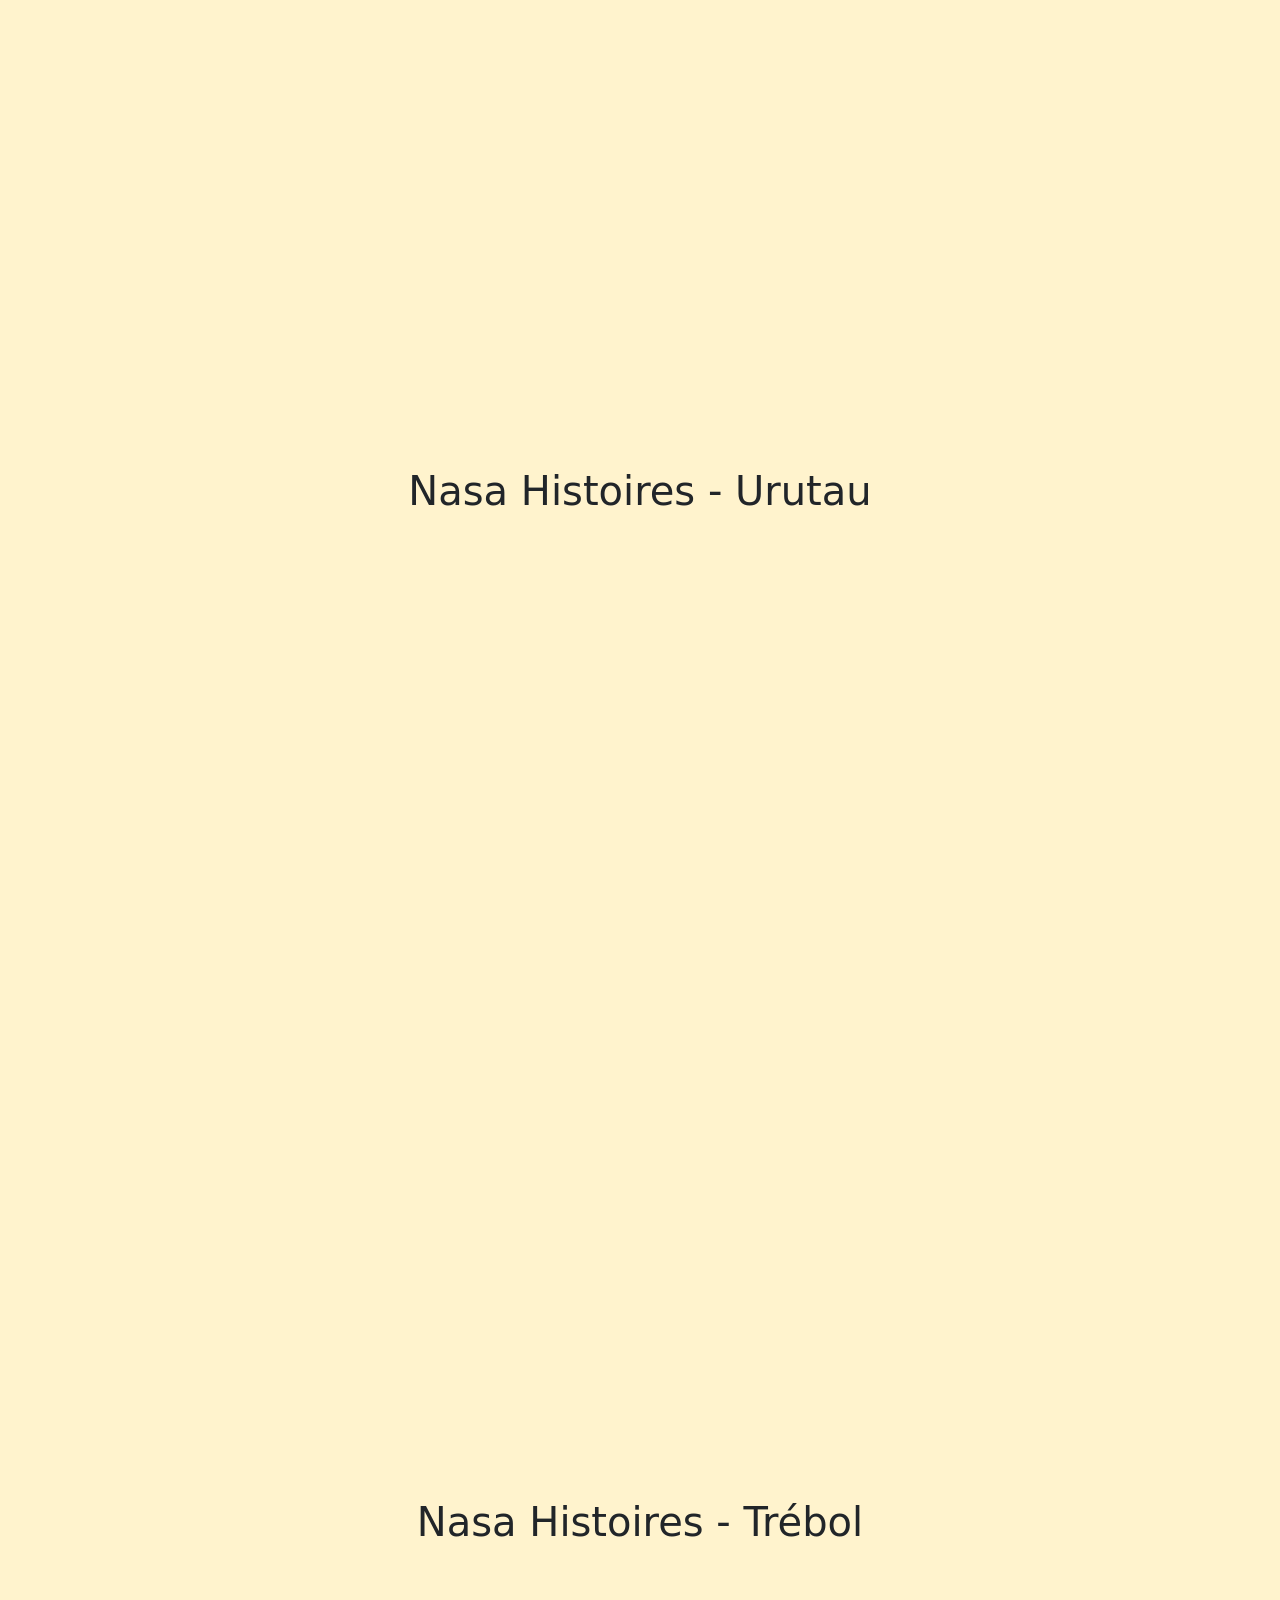
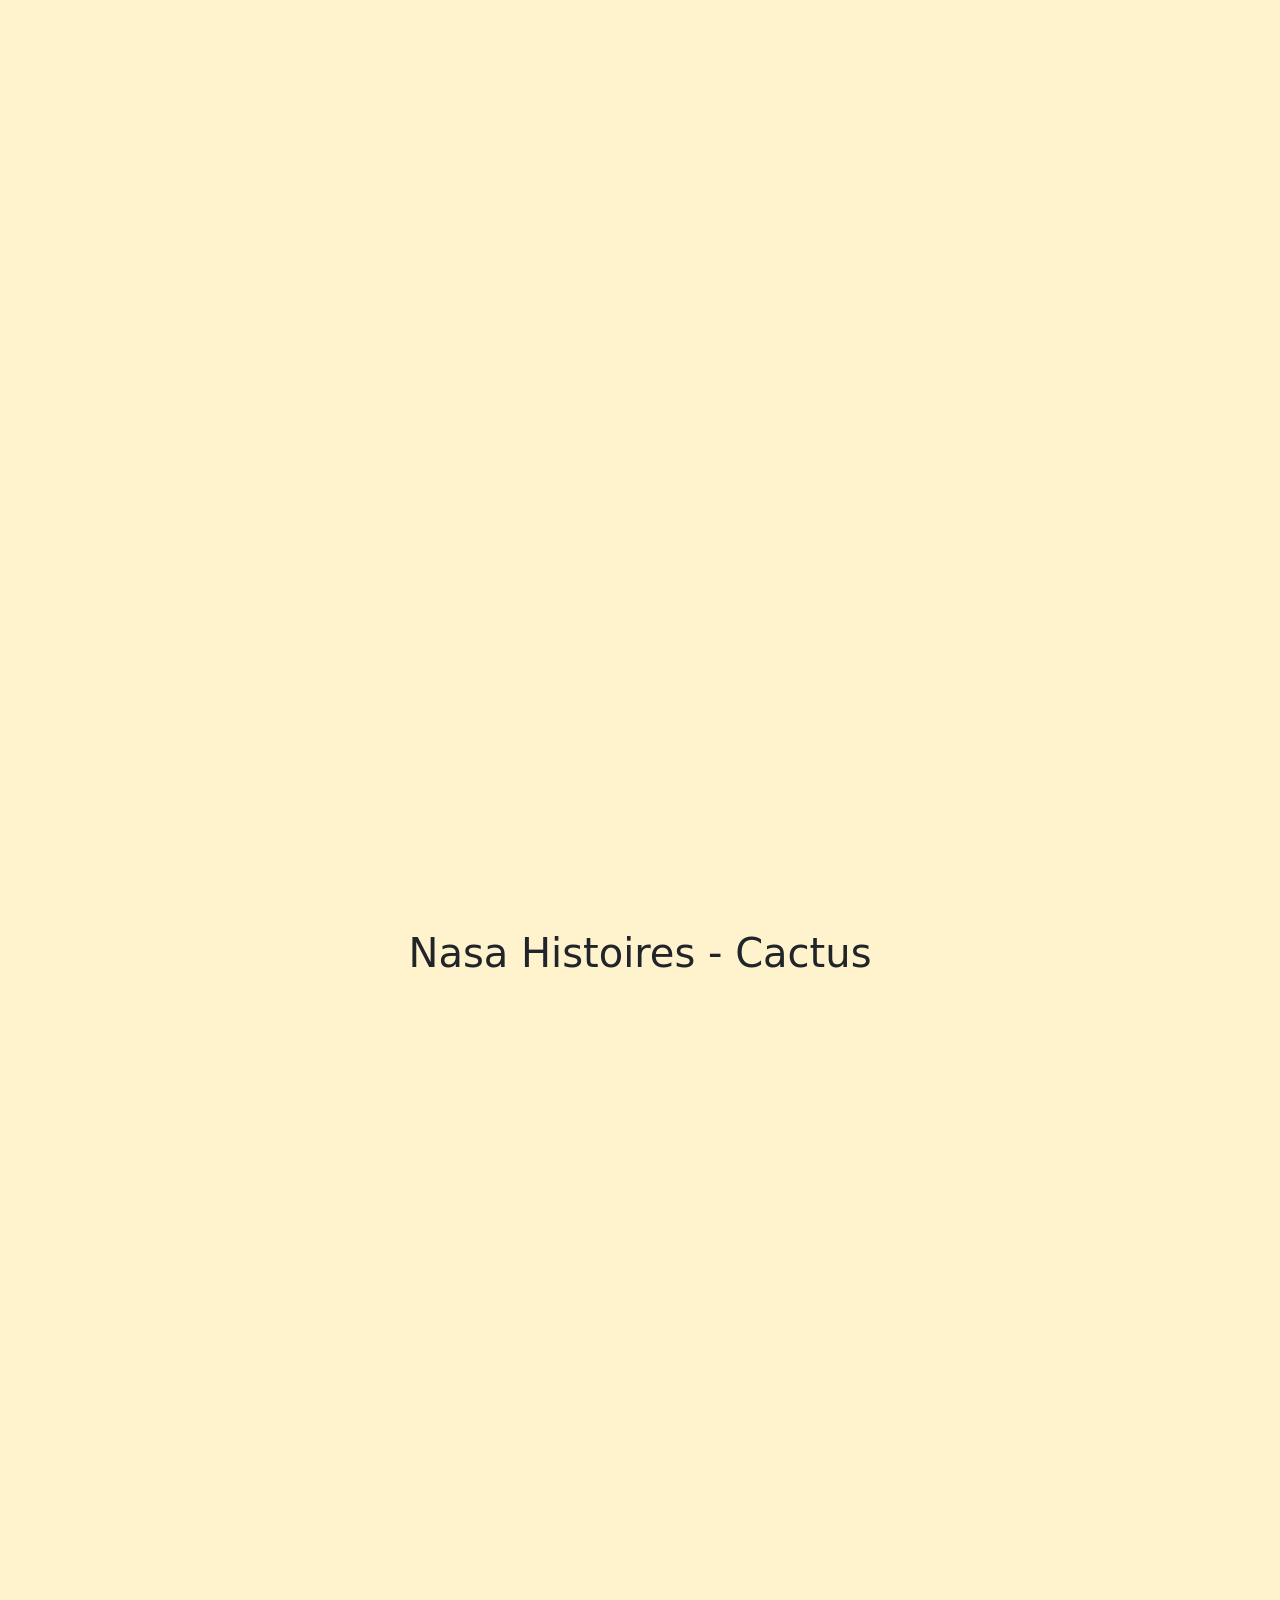
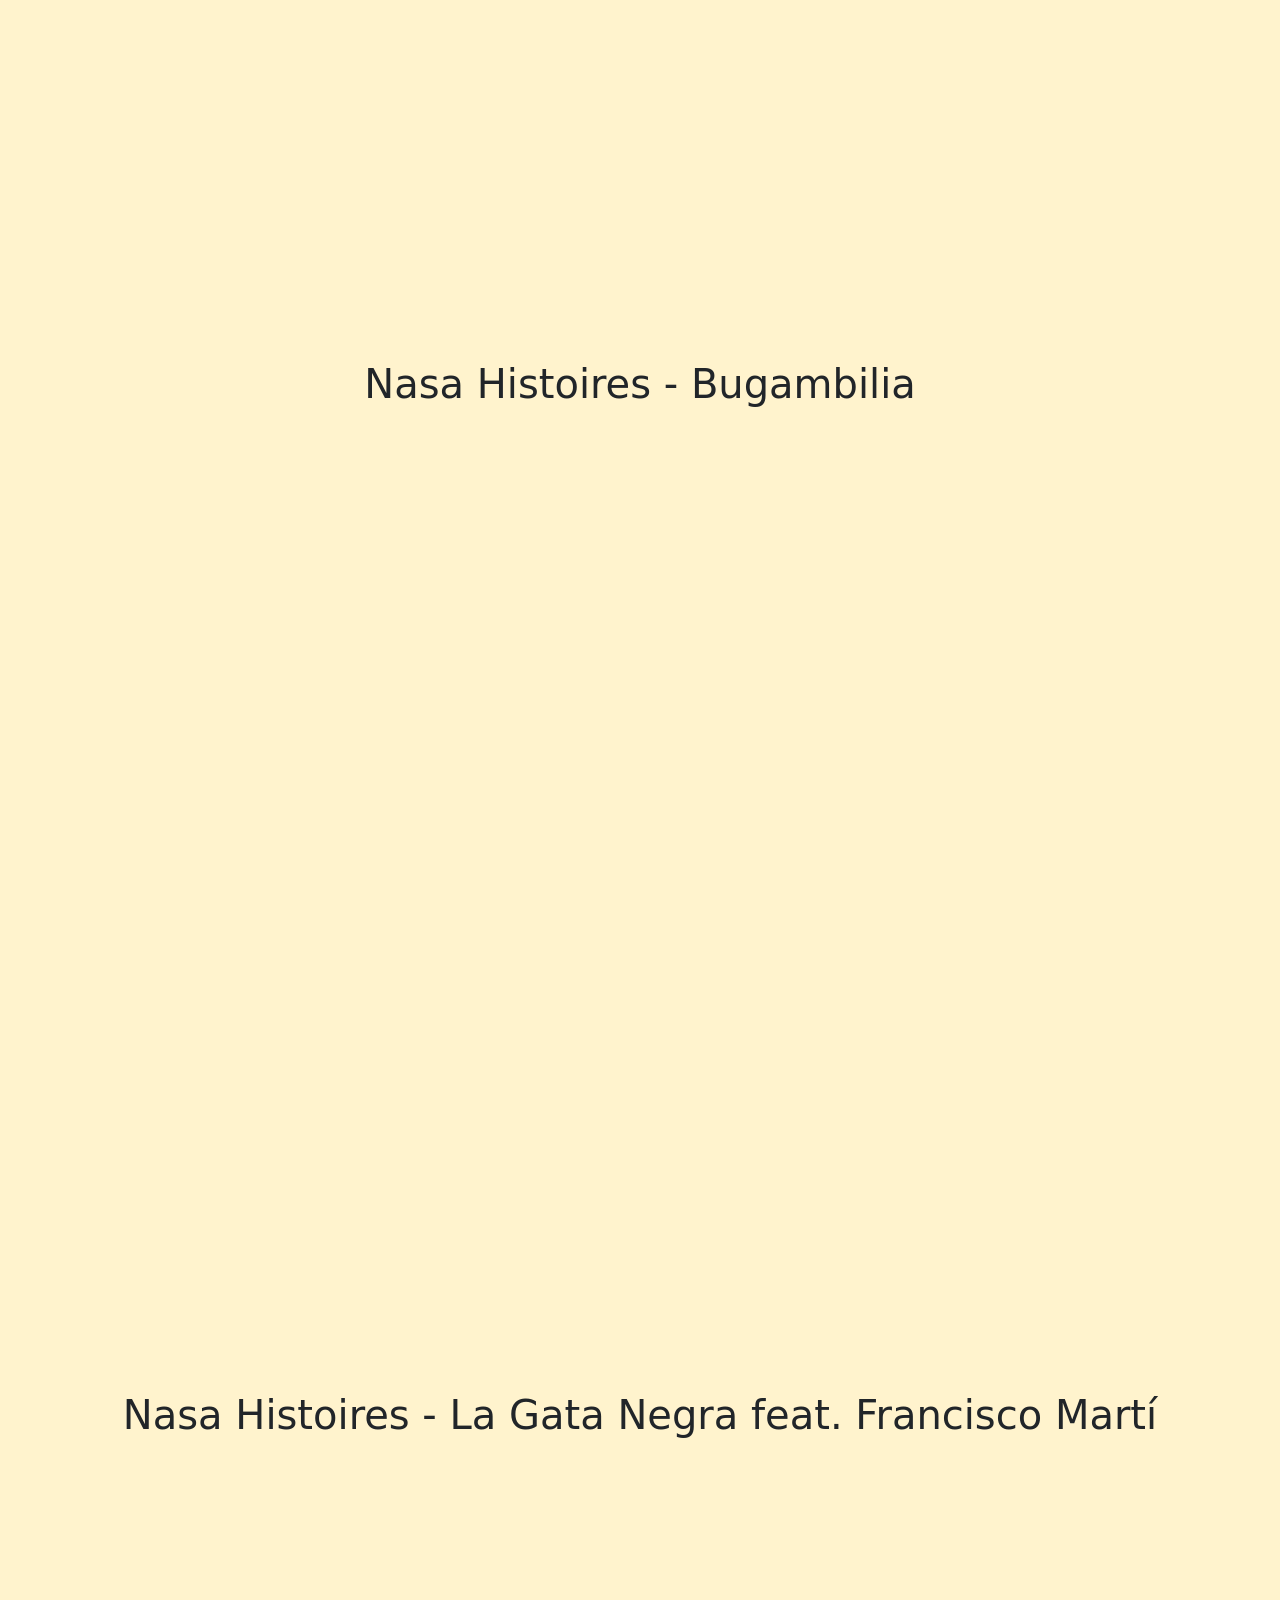
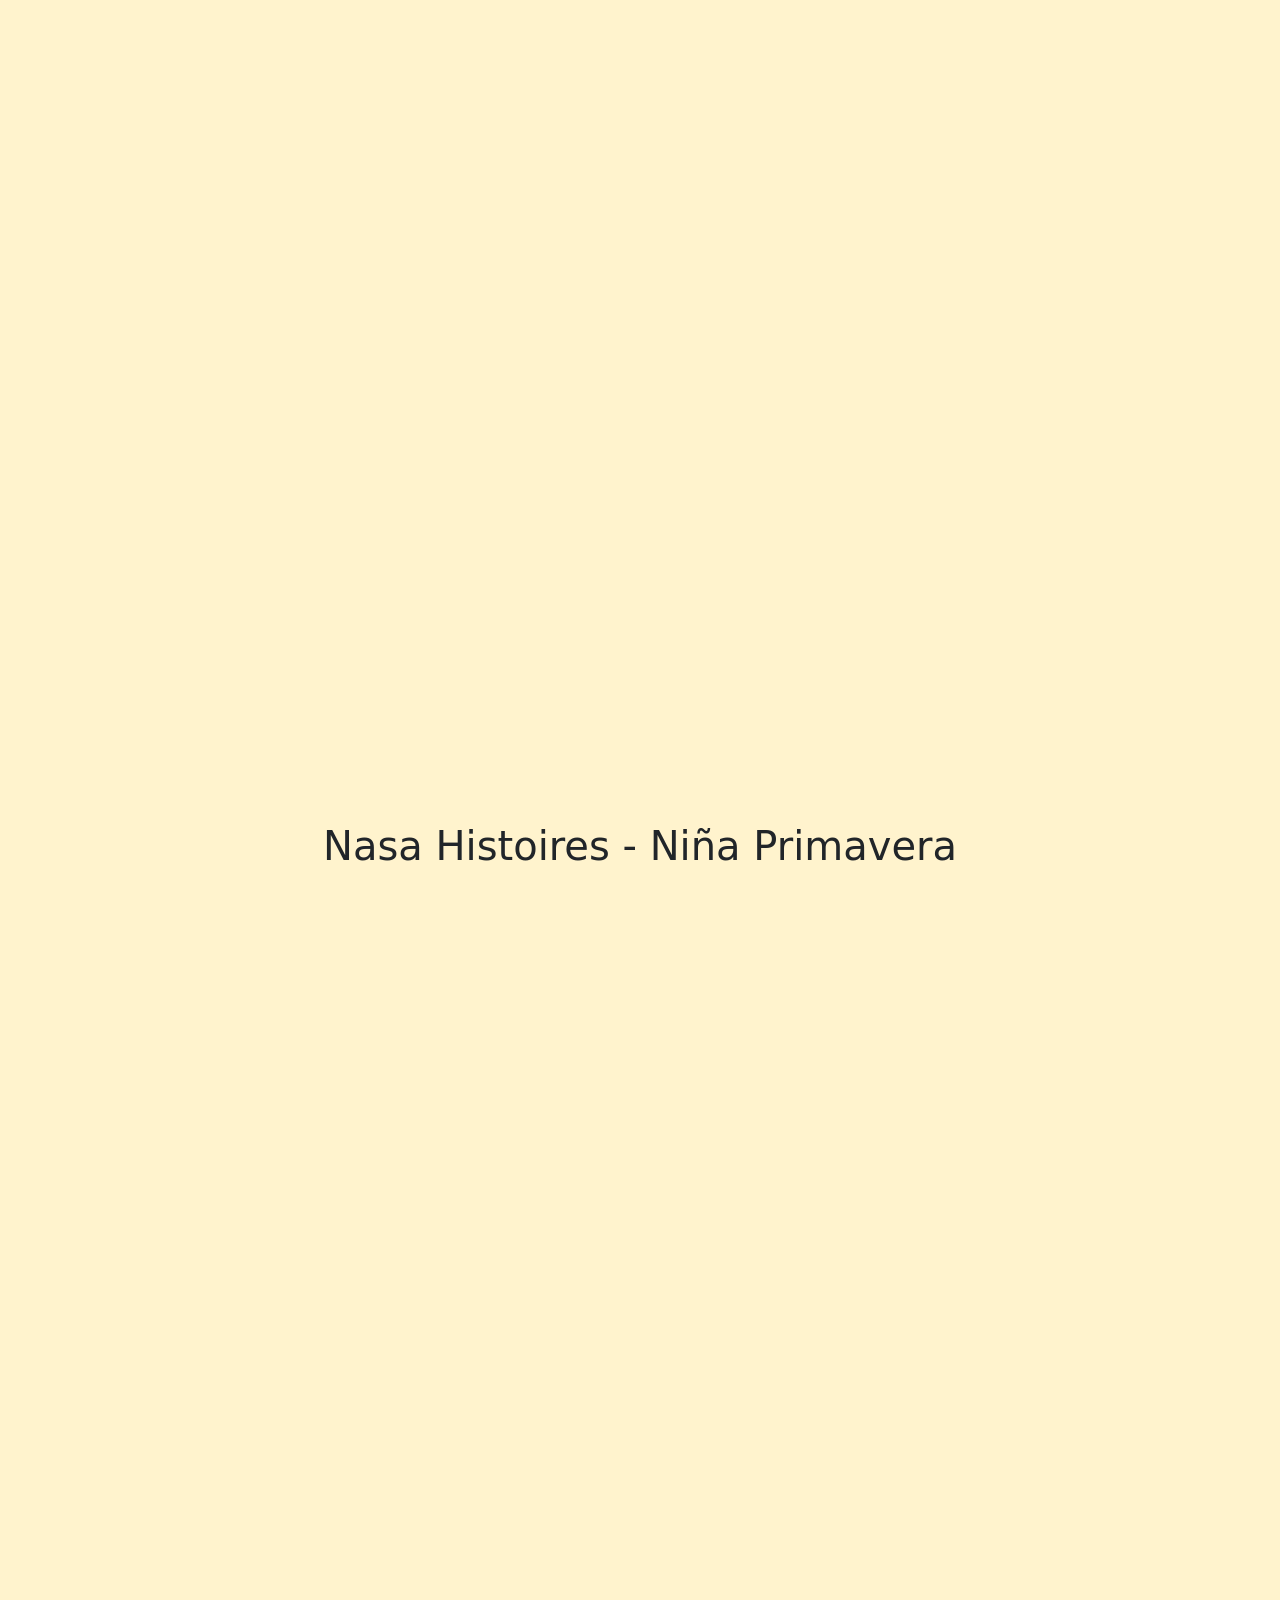
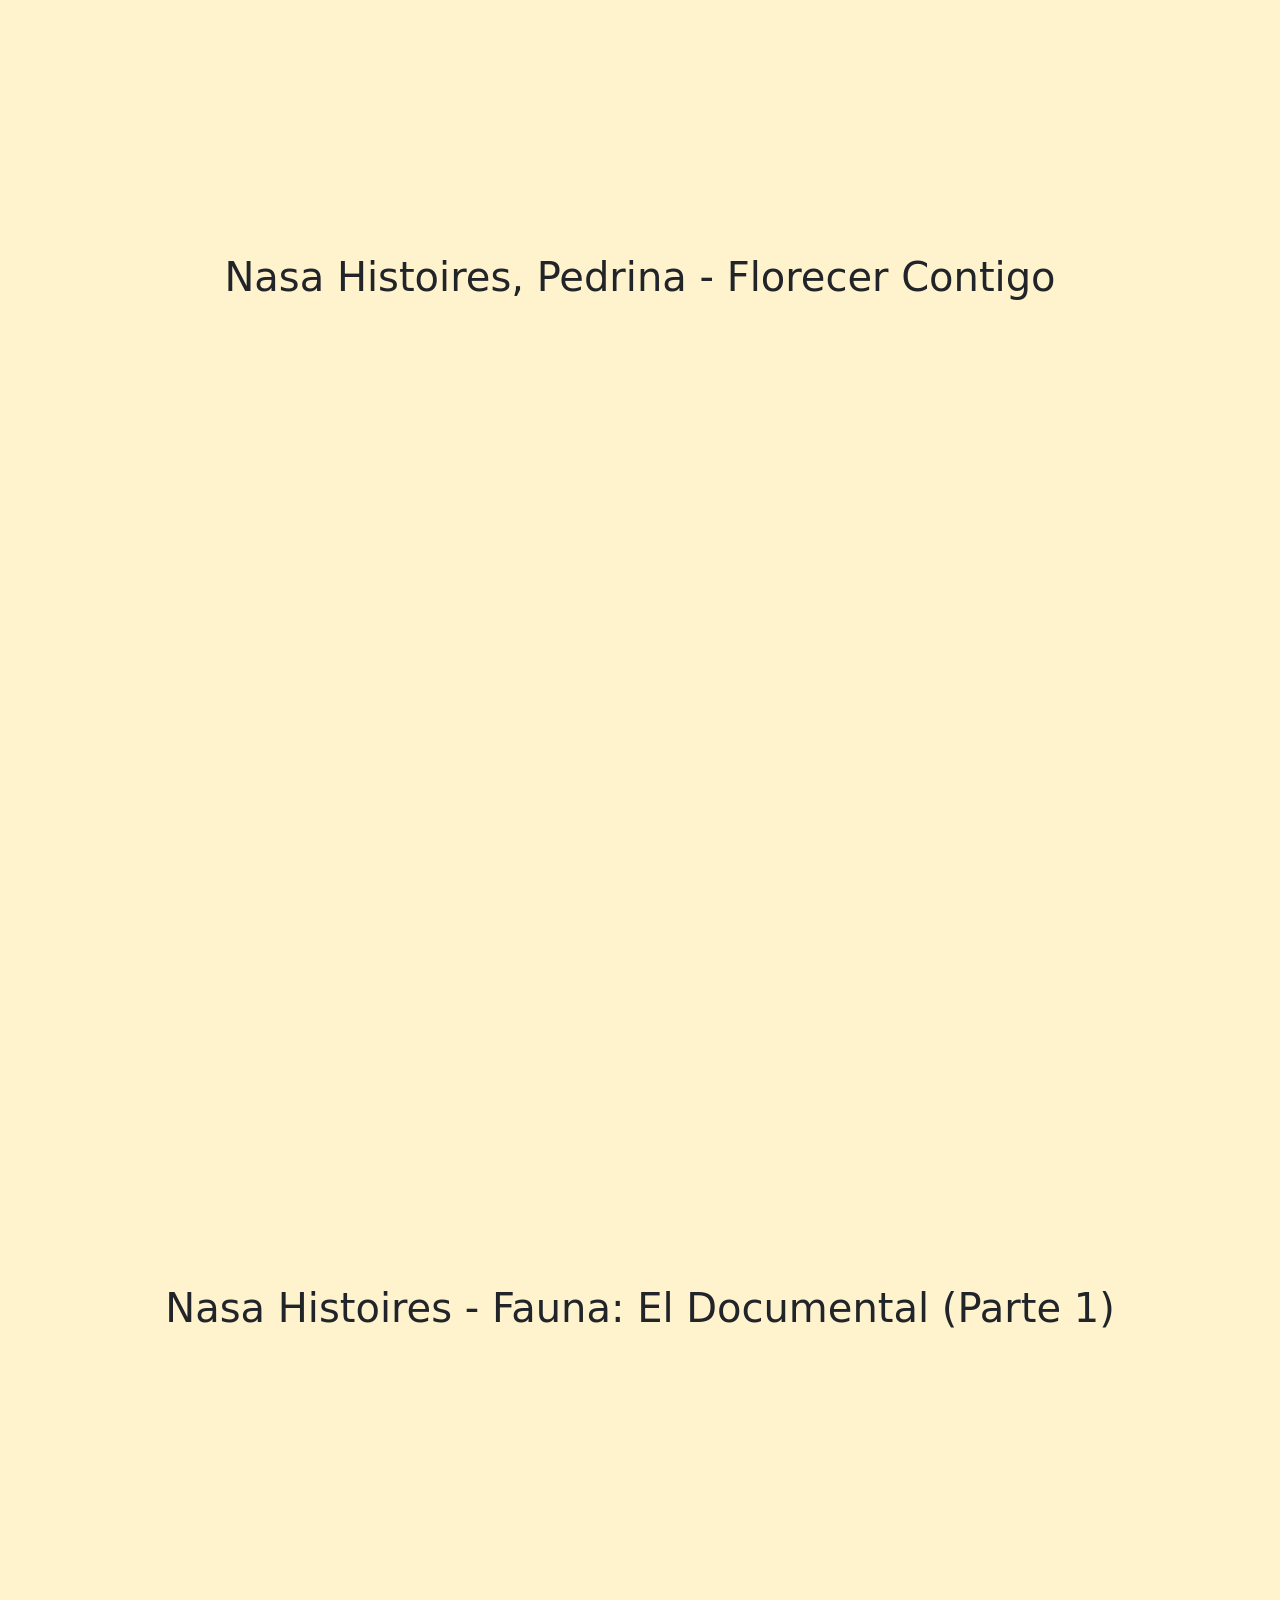
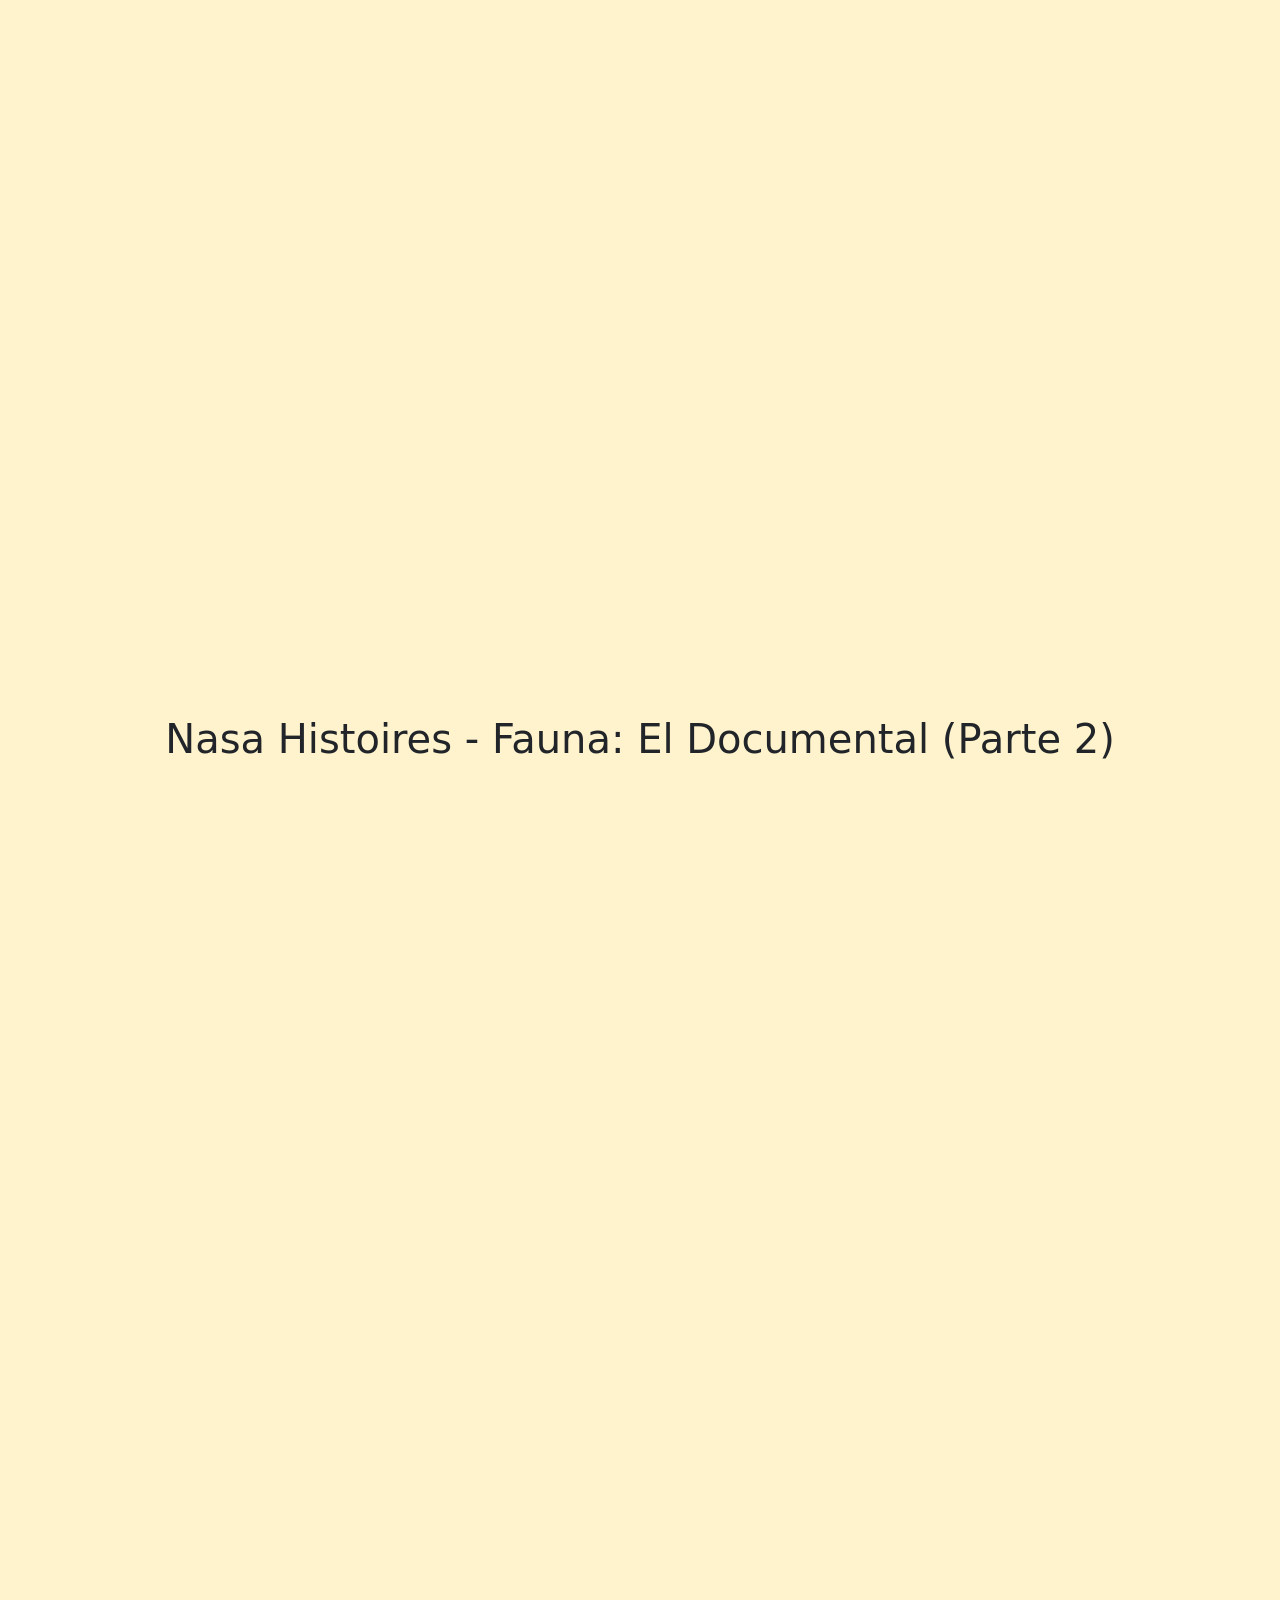
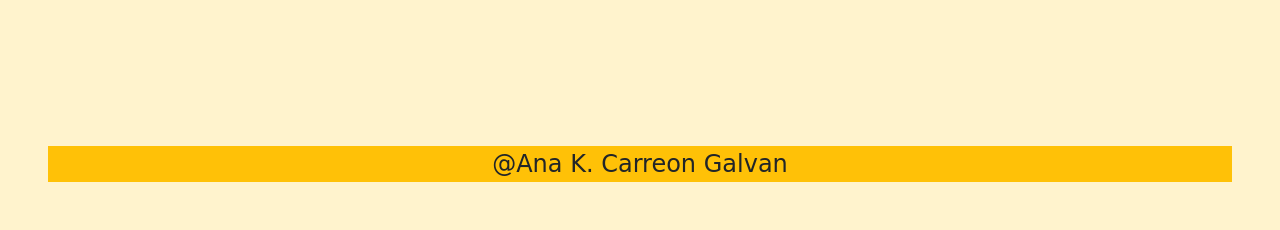
<file: music_video.html>
<!doctype html>
<html lang="en">
  <head>
    <meta charset="utf-8">
    <meta name="viewport" content="width=device-width, initial-scale=1">
    <title>Bootstrap demo</title>
    <link href="https://cdn.jsdelivr.net/npm/bootstrap@5.3.8/dist/css/bootstrap.min.css" rel="stylesheet" integrity="sha384-sRIl4kxILFvY47J16cr9ZwB07vP4J8+LH7qKQnuqkuIAvNWLzeN8tE5YBujZqJLB" crossorigin="anonymous">
 <link href="css/stylesheet.css"></link>  
</head>
   <body class="background-color bg-warning-subtle">

<nav class="navbar navbar-expand-lg bg-body-tertiary bg-warning">
  <div class="container-fluid bg-warning">
    <img src="img/nasahistoireslogo_white.png" style="width: 10%;">
    <button class="navbar-toggler bg-warning" type="button" data-bs-toggle="collapse" data-bs-target="#navbarNav" aria-controls="navbarNav" aria-expanded="false" aria-label="Toggle navigation">
      <span class="navbar-toggler-icon"></span>
    </button>
    <div class="collapse navbar-collapse justify-content-end bg-warning" id="navbarNav">
      <ul class="navbar-nav">
        <li class="nav-item">
          <a class="nav-link active" href="index.html">Home</a>
        </li>
        <li class="nav-item">
          <a class="nav-link" href="about.html">About</a>
        </li>
        <li class="nav-item">
          <a class="nav-link" href="music_video.html">Videos</a>
        </li>
        <li class="nav-item">
          <a class="nav-link" href="discograpghy.html">Discography</a>
        </li>
         <li class="nav-item">
          <a class="nav-link" href="tour.html">Tour Dates</a>
        </li>
      </ul>
    </div>
  </div>
</nav>

  <div class="card text-bg-dark">
  <img src="img/iFUgSpXatABRQtpbSR_l0uuLCxKQszk6aBuEUqkgkTZwB13w-eeR7EPsoRumWhrObEzVEXAQkUM3voT3YxgwJO7oOgWr7LKXjkk6pp7vtEHY6UR6B3n9-7Vhci5JbXGeyOOcYsavPEj1P4B9yvRDSJQoH7BMS1XjHtH27NmLicsQpUear23pl9kep_O4g9aL.jpeg" class="card-img" alt="guys in a photo">
  <div class="card-img-overlay">
    <img src="img/nasahistoireslogo_yellow.png" alt="logo in yellow">
  </div>
</div>

<div class="text-center bg-warning-subtle">
  <h1 class="text-center">Meet the Band</h1>
<br><h1 class="text-center bg-warning-subtle">
Nasa Histoires - Oso En Invierno</h1><iframe  src="https://www.youtube.com/embed/u9j5whuf3YQ?si=QtQKVGmva9NEs6X8" title="YouTube video player" frameborder="0" allow="accelerometer; autoplay; clipboard-write; encrypted-media; gyroscope; picture-in-picture; web-share" referrerpolicy="strict-origin-when-cross-origin" allowfullscreen></iframe>
<br><h1 class="text-center bg-warning-subtle">
Nasa Histoires - Urutau </h1><iframe  src="https://www.youtube.com/embed/kKVPPZuODDI?si=WAGf5-dYcjALKsBl" title="YouTube video player" frameborder="0" allow="accelerometer; autoplay; clipboard-write; encrypted-media; gyroscope; picture-in-picture; web-share" referrerpolicy="strict-origin-when-cross-origin" allowfullscreen></iframe>
<br><h1 class="text-center bg-warning-subtle">
Nasa Histoires - Trébol</h1><iframe  src="https://www.youtube.com/embed/Yjz5kdi4Acc?si=JJWot13GqC7W0o49" title="YouTube video player" frameborder="0" allow="accelerometer; autoplay; clipboard-write; encrypted-media; gyroscope; picture-in-picture; web-share" referrerpolicy="strict-origin-when-cross-origin" allowfullscreen></iframe>
<br><h1 class="text-center bg-warning-subtle">
Nasa Histoires - Cactus</h1><iframe  src="https://www.youtube.com/embed/6iT_1LvYV1M?si=pC18ErcumQXngAOj" title="YouTube video player" frameborder="0" allow="accelerometer; autoplay; clipboard-write; encrypted-media; gyroscope; picture-in-picture; web-share" referrerpolicy="strict-origin-when-cross-origin" allowfullscreen></iframe>
<br><h1 class="text-center bg-warning-subtle">
Nasa Histoires - Bugambilia</h1><iframe  src="https://www.youtube.com/embed/IMbW-slqPcw?si=izQV-kLBAS_UTriV" title="YouTube video player" frameborder="0" allow="accelerometer; autoplay; clipboard-write; encrypted-media; gyroscope; picture-in-picture; web-share" referrerpolicy="strict-origin-when-cross-origin" allowfullscreen></iframe>
<br><h1 class="text-center bg-warning-subtle">
Nasa Histoires - La Gata Negra feat. Francisco Martí</h1><iframe  src="https://www.youtube.com/embed/D7gndBfF6VA?si=jT8hdppnusZyYZ8m" title="YouTube video player" frameborder="0" allow="accelerometer; autoplay; clipboard-write; encrypted-media; gyroscope; picture-in-picture; web-share" referrerpolicy="strict-origin-when-cross-origin" allowfullscreen></iframe>
<br><h1 class="text-center bg-warning-subtle">
Nasa Histoires - Niña Primavera</h1><iframe  src="https://www.youtube.com/embed/wS_xkghTrOg?si=xw9lDssEuDDyCgPY" title="YouTube video player" frameborder="0" allow="accelerometer; autoplay; clipboard-write; encrypted-media; gyroscope; picture-in-picture; web-share" referrerpolicy="strict-origin-when-cross-origin" allowfullscreen></iframe>
<br><h1 class="text-center bg-warning-subtle">
Nasa Histoires, Pedrina - Florecer Contigo</h1><iframe  src="https://www.youtube.com/embed/zKZ0BAyQMYo?si=1RARQjmwC18-a4MA" title="YouTube video player" frameborder="0" allow="accelerometer; autoplay; clipboard-write; encrypted-media; gyroscope; picture-in-picture; web-share" referrerpolicy="strict-origin-when-cross-origin" allowfullscreen></iframe>
<br><h1 class="text-center bg-warning-subtle">
Nasa Histoires - Fauna: El Documental (Parte 1)</h1><iframe  src="https://www.youtube.com/embed/J4nuVGrPirU?si=xmbf6GLSkPTyRxs5" title="YouTube video player" frameborder="0" allow="accelerometer; autoplay; clipboard-write; encrypted-media; gyroscope; picture-in-picture; web-share" referrerpolicy="strict-origin-when-cross-origin" allowfullscreen></iframe>
<br><h1 class="text-center bg-warning-subtle">
Nasa Histoires - Fauna: El Documental (Parte 2)</h1><iframe  src="https://www.youtube.com/embed/HcbyvL2iK3E?si=NnsGkr8wS0AmOIiW" title="YouTube video player" frameborder="0" allow="accelerometer; autoplay; clipboard-write; encrypted-media; gyroscope; picture-in-picture; web-share" referrerpolicy="strict-origin-when-cross-origin" allowfullscreen></iframe>
</div>



 <style>
     
      iframe{
        width: 100%;
        height: 55rem;
        
      }
      .card-img-overlay{
        display: flex; 
        justify-content: center; 
        align-items: flex-end;
      }
      .card-img-overlay img{
        width: 20rem;
      }
      .text-center{
        margin: 3rem ;
      }
    </style>

    <footer class="bg-warning text-center" style="font-size: 1.5rem;">@Ana K. Carreon Galvan</footer>
    <script src="https://cdn.jsdelivr.net/npm/bootstrap@5.3.8/dist/js/bootstrap.bundle.min.js" integrity="sha384-FKyoEForCGlyvwx9Hj09JcYn3nv7wiPVlz7YYwJrWVcXK/BmnVDxM+D2scQbITxI" crossorigin="anonymous"></script>
  </body>
</html>
</file>
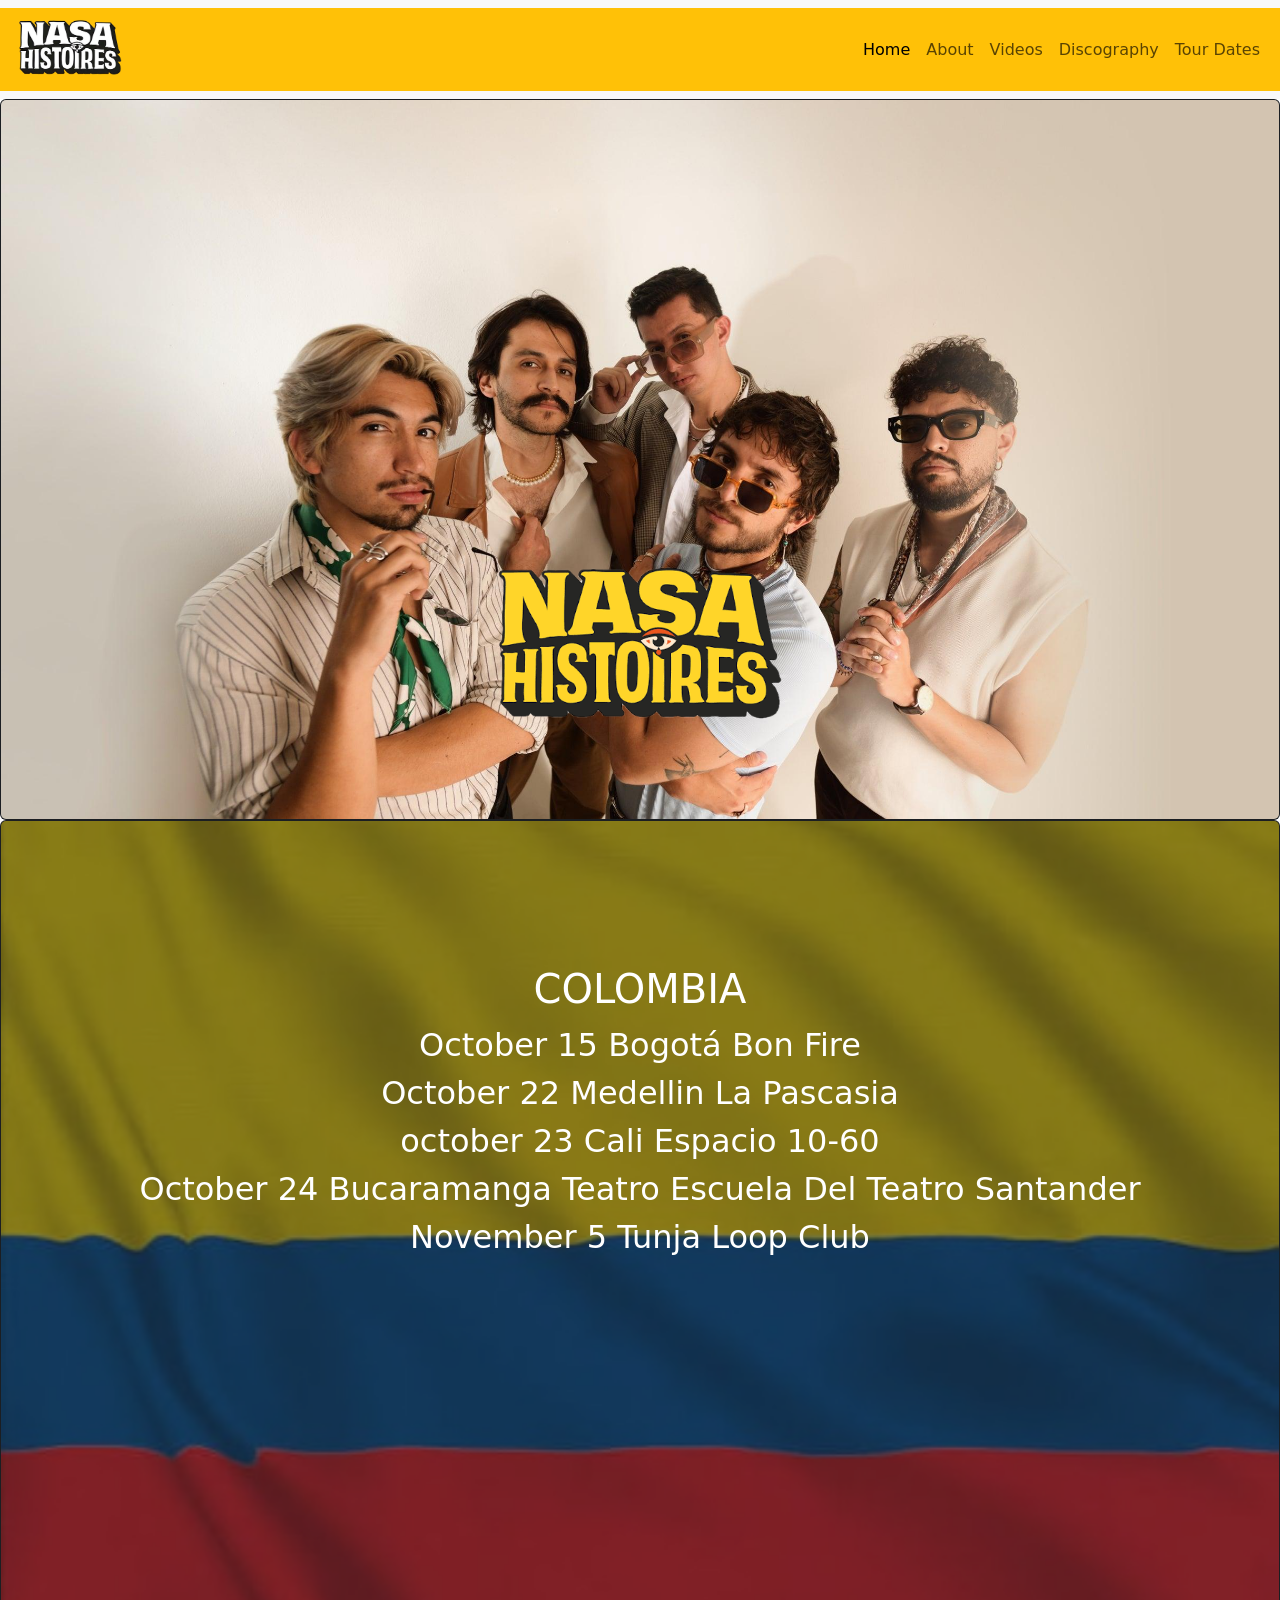
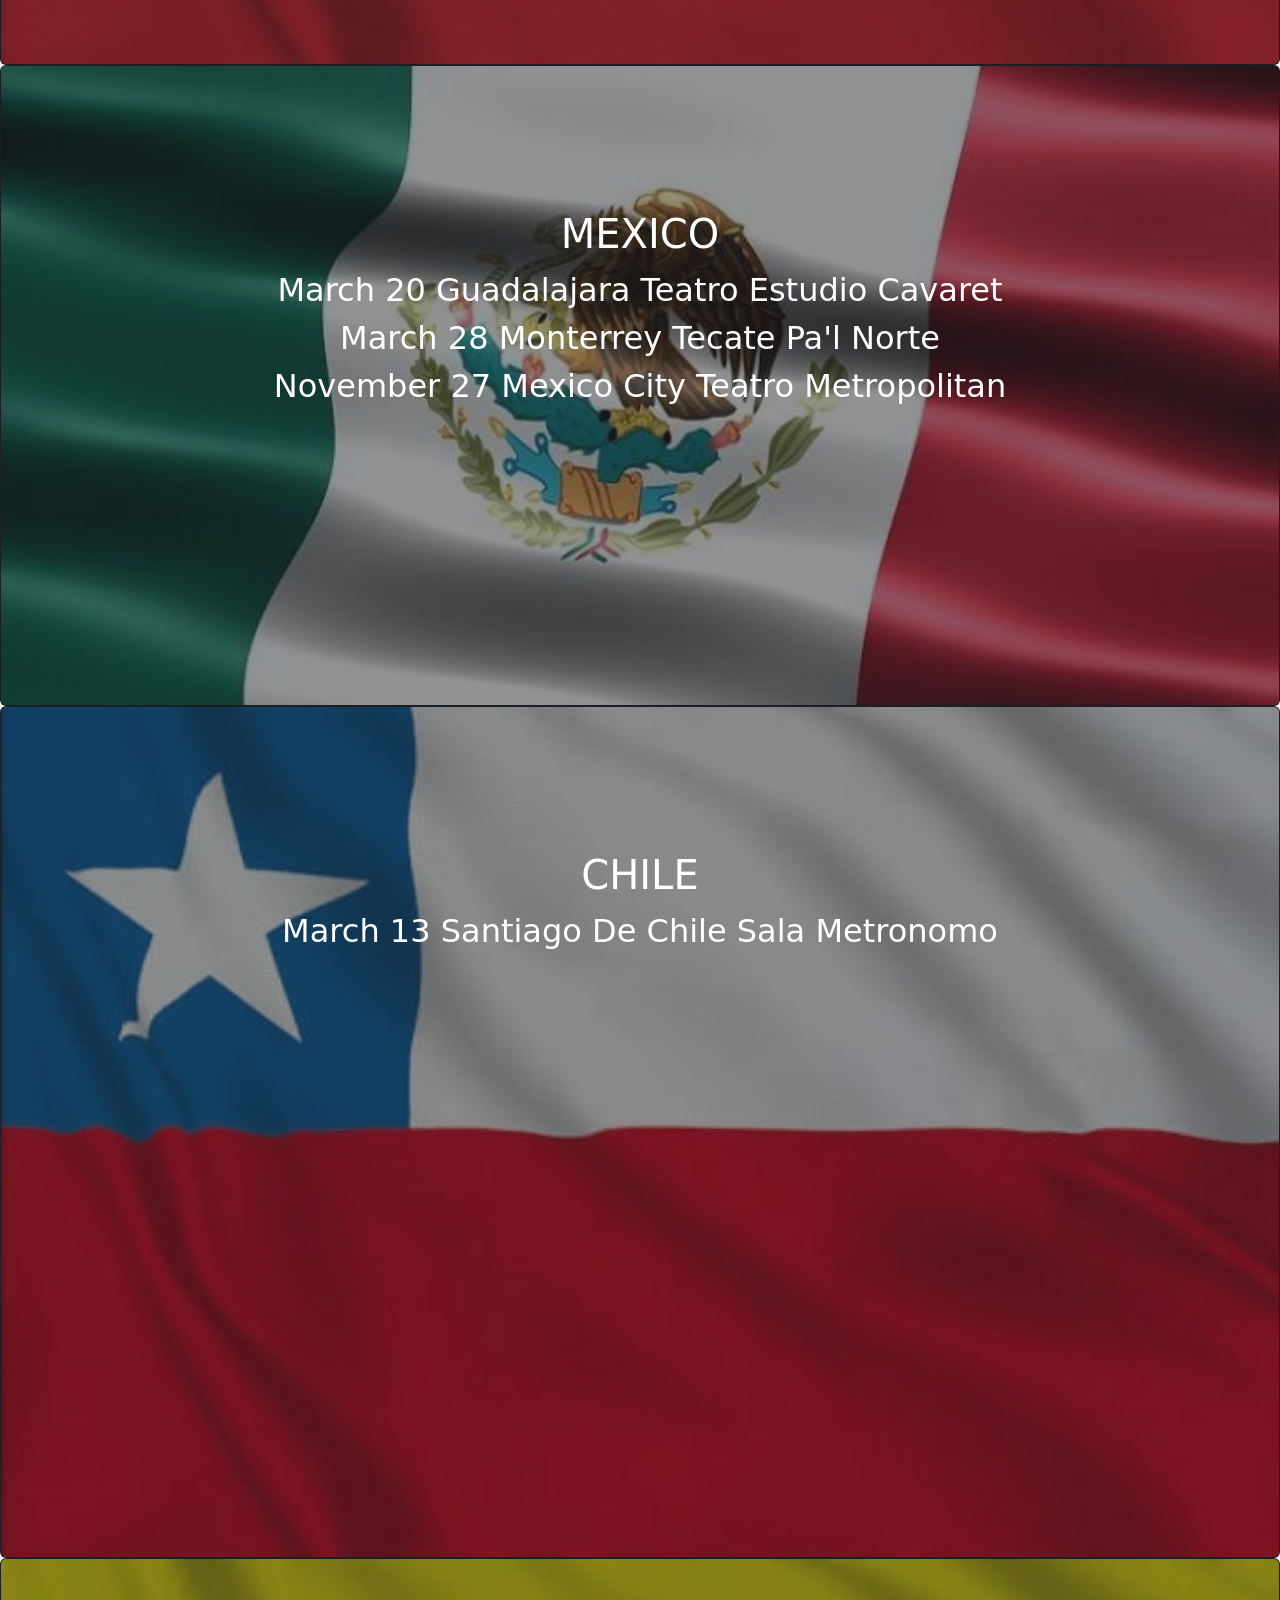
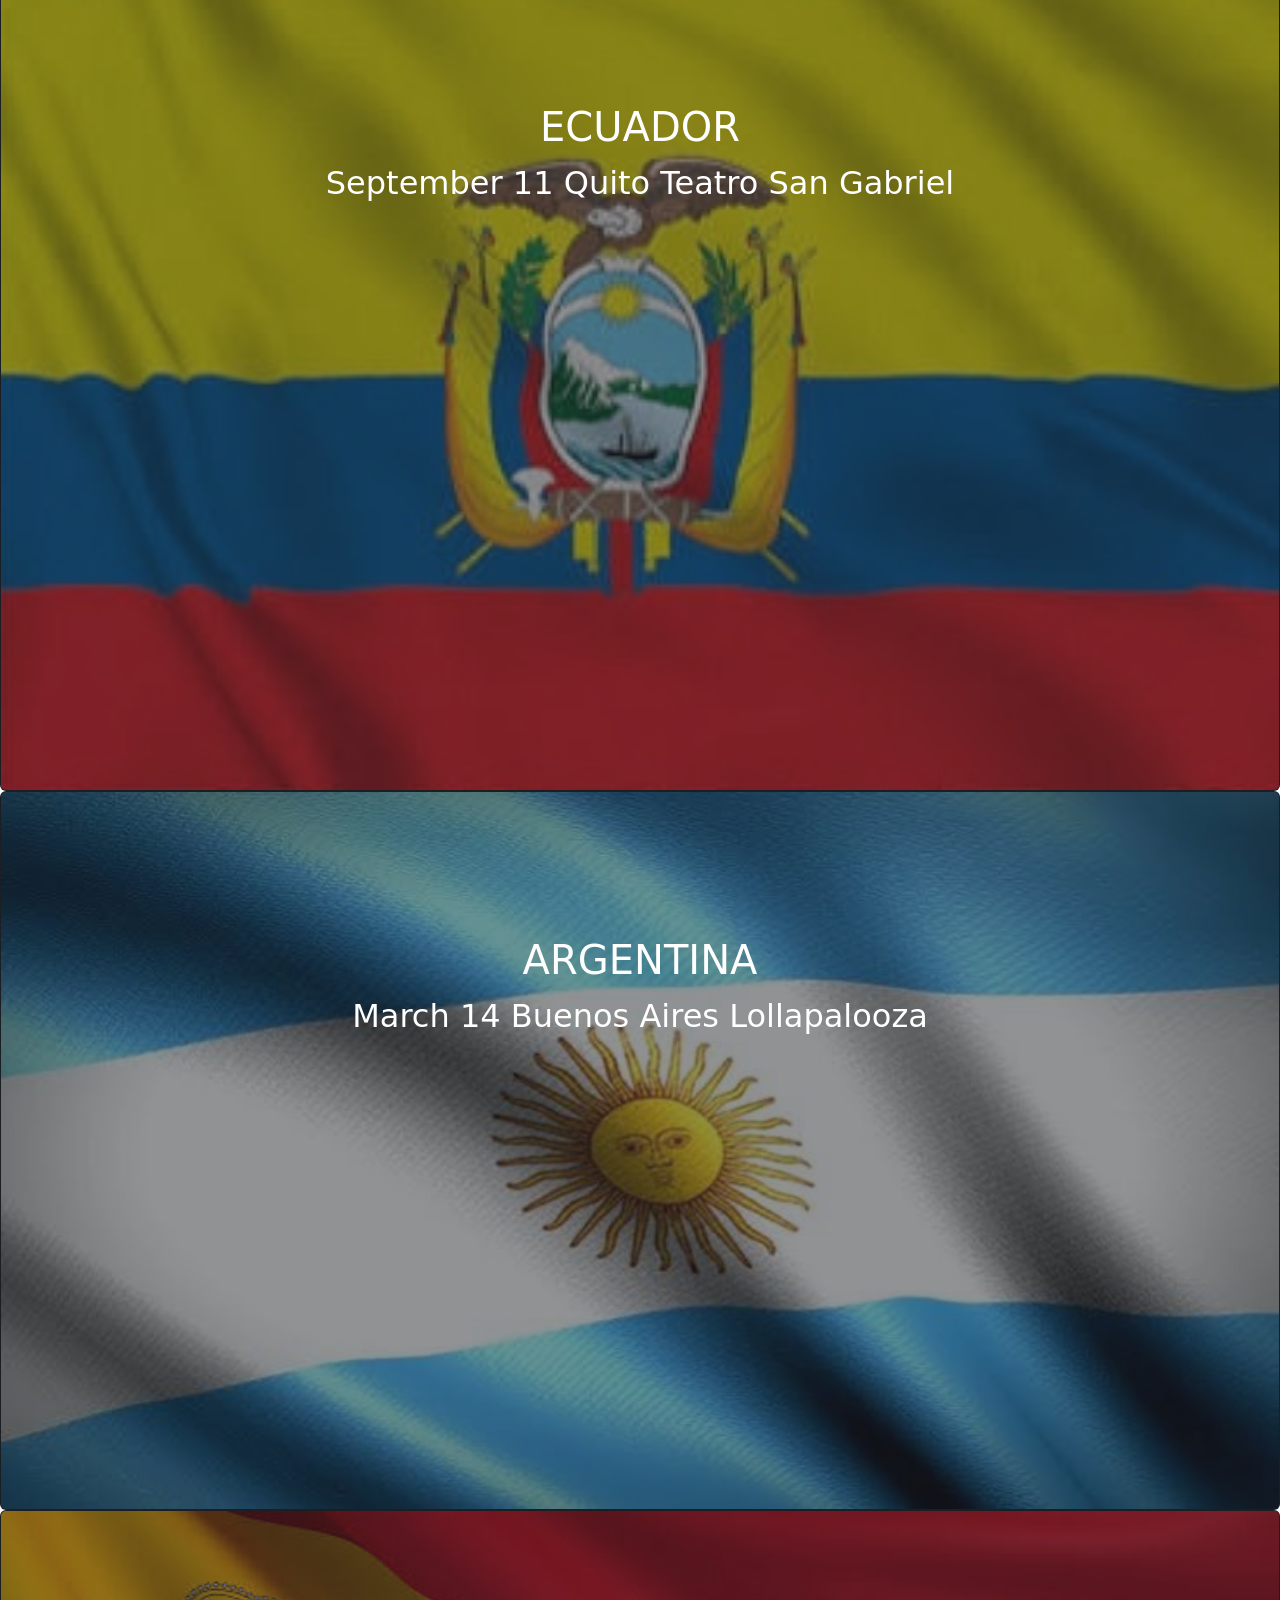
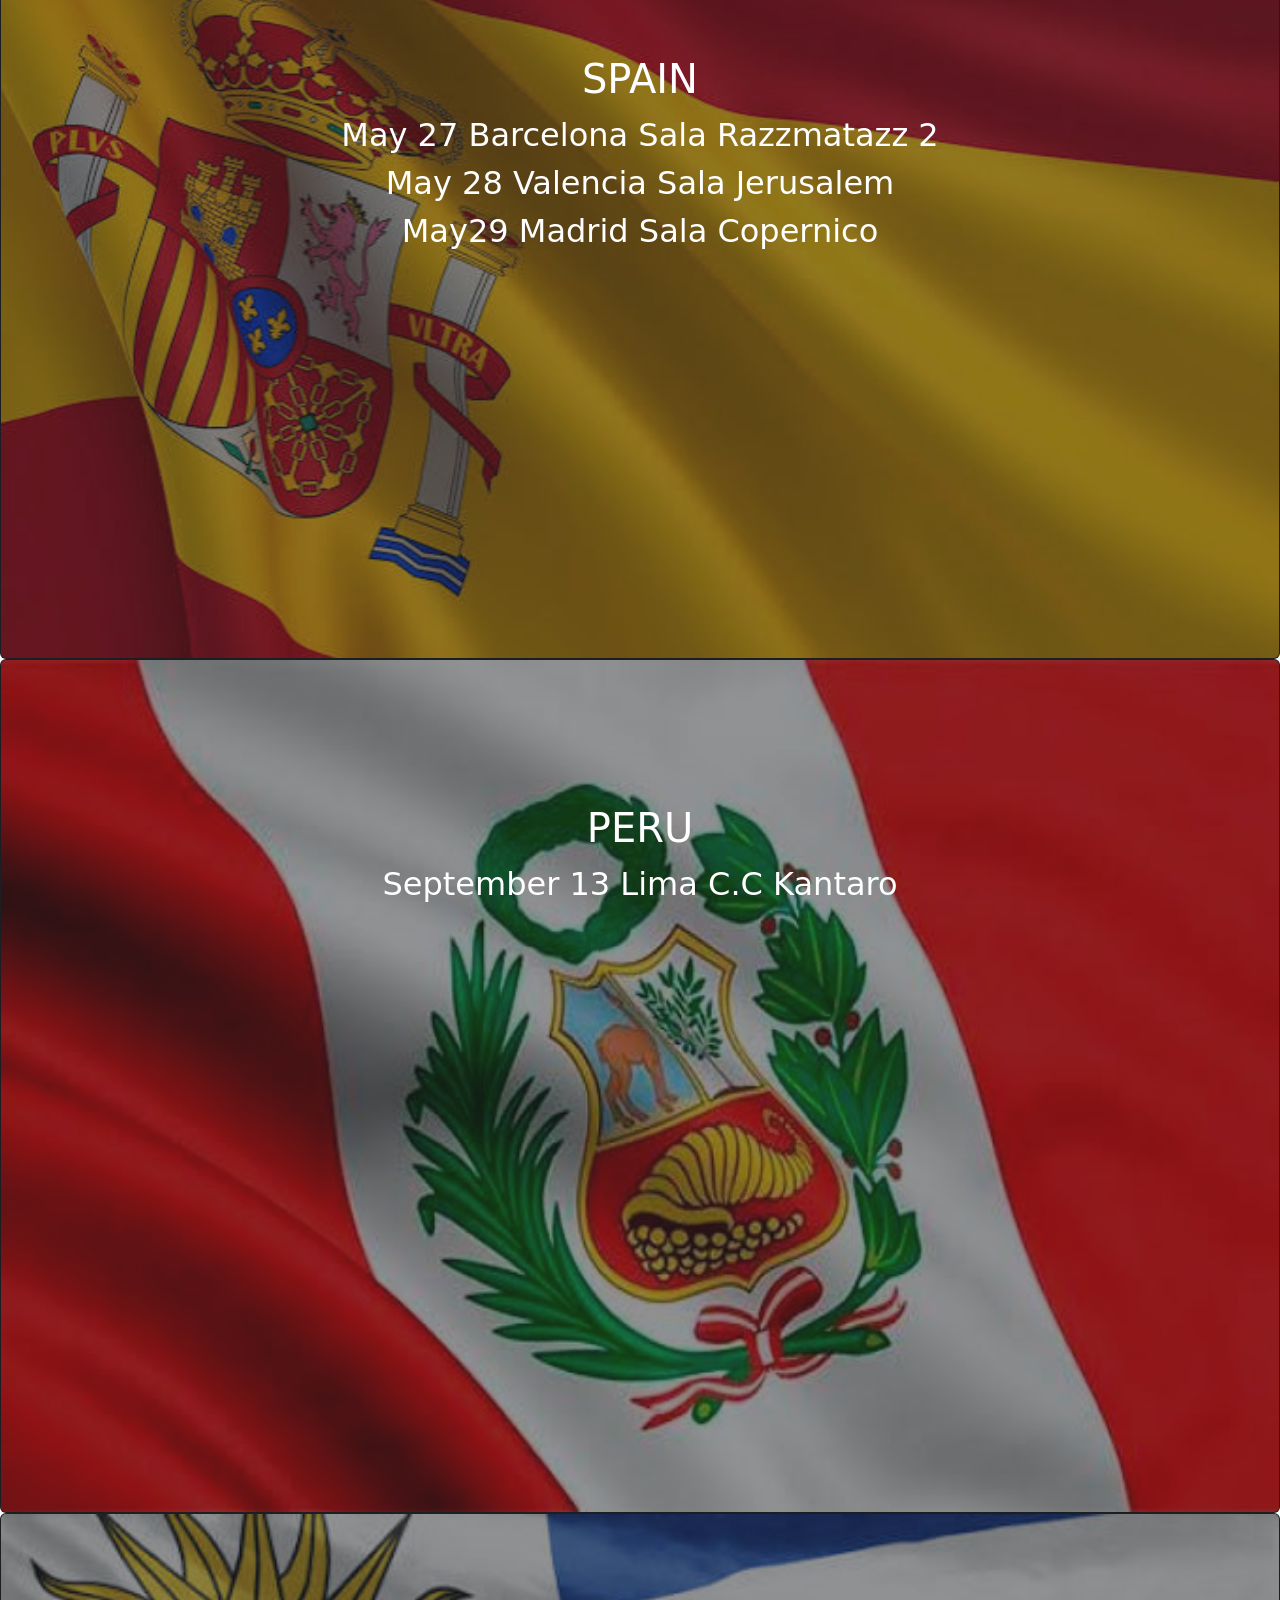
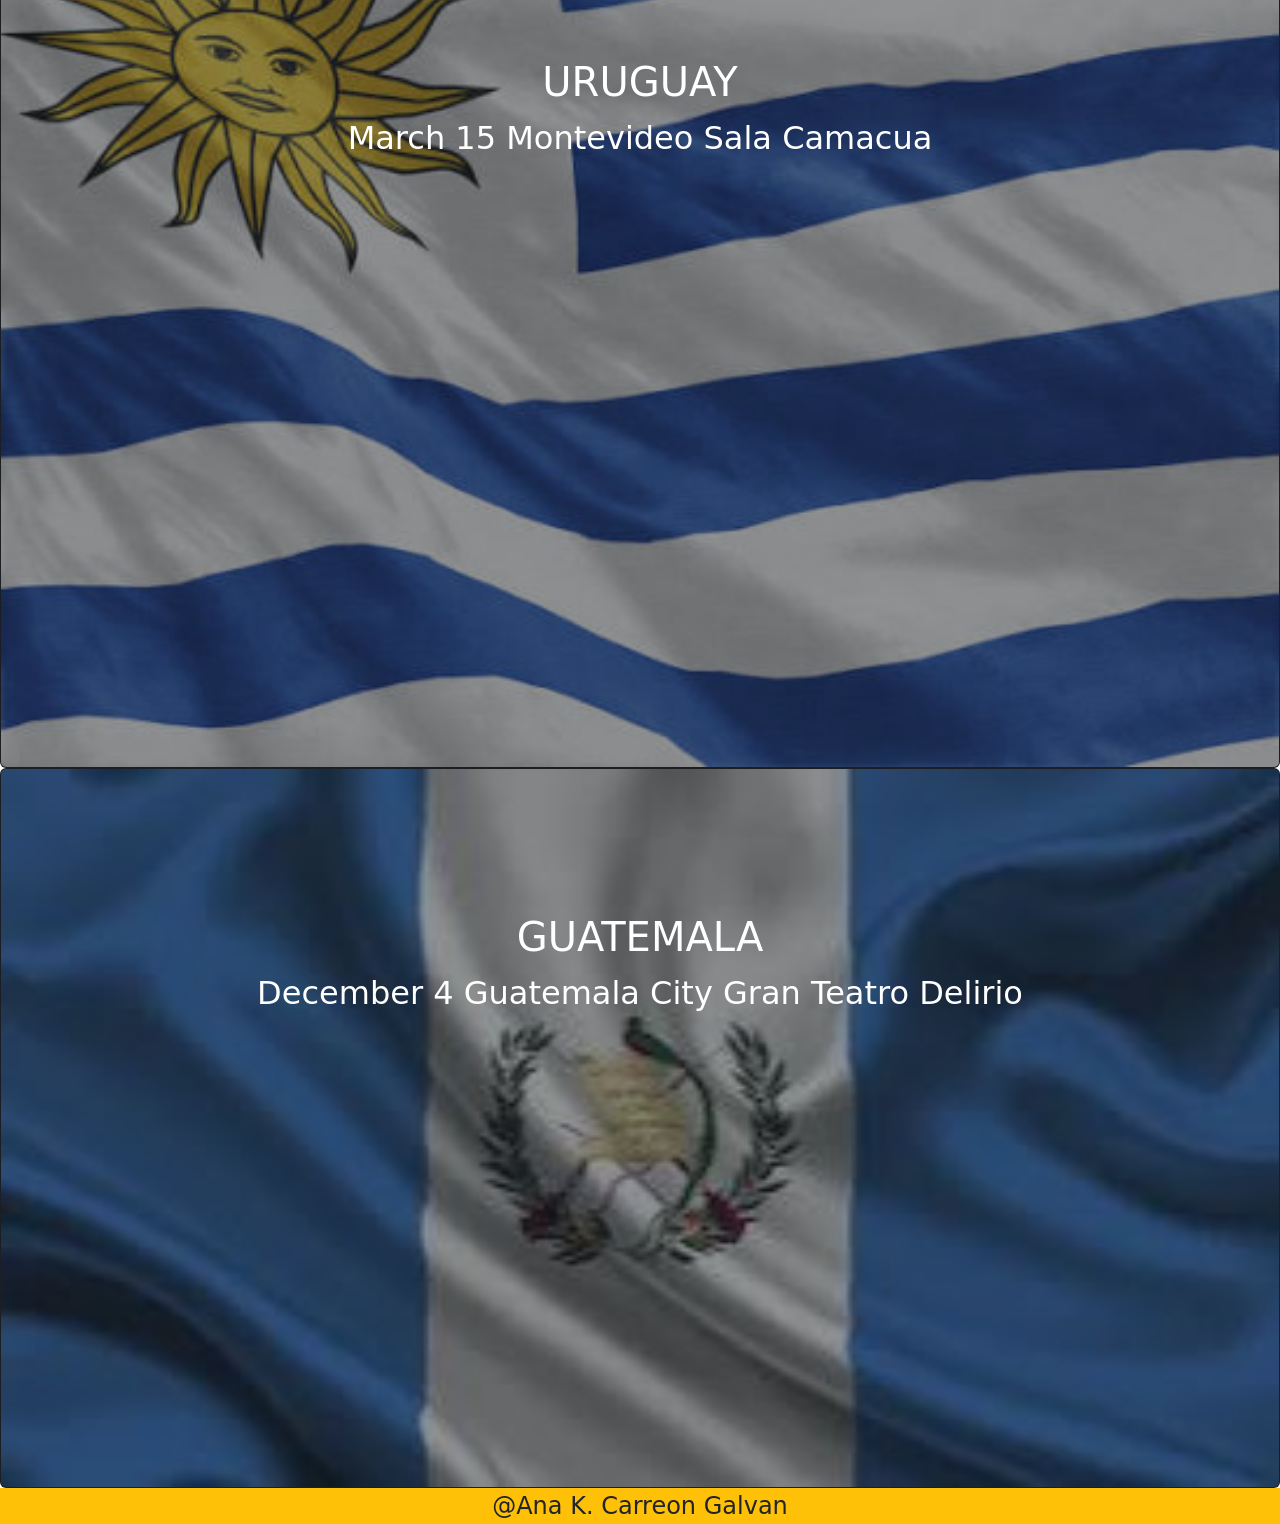
<file: tour.html>
<!doctype html>
<html lang="en">
  <head>
    <meta charset="utf-8">
    <meta name="viewport" content="width=device-width, initial-scale=1">
    <title>Bootstrap demo</title>
    <link href="https://cdn.jsdelivr.net/npm/bootstrap@5.3.8/dist/css/bootstrap.min.css" rel="stylesheet" integrity="sha384-sRIl4kxILFvY47J16cr9ZwB07vP4J8+LH7qKQnuqkuIAvNWLzeN8tE5YBujZqJLB" crossorigin="anonymous">
 <link href="css/stylesheet.css"></link>  
</head>
  <body class="background-color">

<nav class="navbar navbar-expand-lg bg-body-tertiary bg-warning">
  <div class="container-fluid bg-warning">
    <img src="img/nasahistoireslogo_white.png" style="width: 10%;">
    <button class="navbar-toggler bg-warning" type="button" data-bs-toggle="collapse" data-bs-target="#navbarNav" aria-controls="navbarNav" aria-expanded="false" aria-label="Toggle navigation">
      <span class="navbar-toggler-icon"></span>
    </button>
    <div class="collapse navbar-collapse justify-content-end bg-warning" id="navbarNav">
      <ul class="navbar-nav">
        <li class="nav-item">
          <a class="nav-link active" href="index.html">Home</a>
        </li>
        <li class="nav-item">
          <a class="nav-link" href="about.html">About</a>
        </li>
        <li class="nav-item">
          <a class="nav-link" href="music_video.html">Videos</a>
        </li>
        <li class="nav-item">
          <a class="nav-link" href="discograpghy.html">Discography</a>
        </li>
         <li class="nav-item">
          <a class="nav-link" href="tour.html">Tour Dates</a>
        </li>
      </ul>
    </div>
  </div>
</nav>



   <div class="card text-bg-dark">
  <img src="img/iFUgSpXatABRQtpbSR_l0uuLCxKQszk6aBuEUqkgkTZwB13w-eeR7EPsoRumWhrObEzVEXAQkUM3voT3YxgwJO7oOgWr7LKXjkk6pp7vtEHY6UR6B3n9-7Vhci5JbXGeyOOcYsavPEj1P4B9yvRDSJQoH7BMS1XjHtH27NmLicsQpUear23pl9kep_O4g9aL.jpeg" class="card-img" alt="guys in a photo">
  <div class="no card-img-overlay">
    <img src="img/nasahistoireslogo_yellow.png" alt="logo in yellow">
  </div>
</div>

<div class="card text-bg-dark">
  <img src="img/images-16.jpeg" class="card-img opacity-50" alt="colombia flag">
  <div class="card-img-overlay text-center" style="margin-top: 8rem;">
     <h5 class="card-title fs-1">COLOMBIA</h5>
    <p class="card-text fs-2"><a href="https://www.nasahistoires.com/65a7f5fa" class="link-offset-2 link-underline link-underline-opacity-0 text-white text-center">October 15     Bogotá     Bon Fire<br>October 22     Medellin     La Pascasia<br>october 23     Cali     Espacio 10-60<br>October 24     Bucaramanga     Teatro Escuela Del Teatro Santander
    <br>November 5     Tunja     Loop Club</a></p>
  </div>
</div>

<div class="card text-bg-dark">
  <img src="img/images-17.jpeg" class="card-img opacity-50" alt="mexico flag">
  <div class="card-img-overlay text-center" style="margin-top: 8rem;">
    <h5 class="card-title fs-1">MEXICO</h5>
    <p class="card-text fs-2"><a href="https://www.nasahistoires.com/65a7f5fa" class="link-offset-2 link-underline link-underline-opacity-0 text-white text-center">March 20     Guadalajara     Teatro Estudio Cavaret<br>March 28     Monterrey     Tecate Pa'l Norte<br>November 27     Mexico City     Teatro Metropolitan</a></p>
  </div>
</div>

<div class="card text-bg-dark">
  <img src="img/images-18.jpeg" class="card-img opacity-50" alt="chile flag">
  <div class="card-img-overlay text-center" style="margin-top: 8rem;">
    <h5 class="card-title fs-1">CHILE</h5>
    <p class="card-text fs-2"><a href="https://www.nasahistoires.com/65a7f5fa" class="link-offset-2 link-underline link-underline-opacity-0 text-white text-center">March 13     Santiago De Chile     Sala Metronomo</a></p>
    
  </div>
</div>

<div class="card text-bg-dark">
  <img src="img/images-19.jpeg" class="card-img opacity-50" alt="ecuador flag">
  <div class="card-img-overlay text-center" style="margin-top: 8rem;">
    <h5 class="card-title fs-1">ECUADOR</h5>
    <p class="card-text fs-2"><a href="https://www.nasahistoires.com/65a7f5fa" class="link-offset-2 link-underline link-underline-opacity-0 text-white text-center">September 11     Quito     Teatro San Gabriel</a></p>
  </div>
</div>

<div class="card text-bg-dark">
  <img src="img/images-20.jpeg" class="card-img opacity-50" alt="argentina flag">
  <div class="card-img-overlay text-center" style="margin-top: 8rem;">
    <h5 class="card-title fs-1">ARGENTINA</h5>
    <p class="card-text fs-2"><a href="https://www.nasahistoires.com/65a7f5fa" class="link-offset-2 link-underline link-underline-opacity-0 text-white text-center">March 14     Buenos Aires     Lollapalooza</a></p>
    
  </div>
</div>

<div class="card text-bg-dark">
  <img src="img/images-21.jpeg" class="card-img opacity-50" alt="spain flag">
  <div class="card-img-overlay text-center" style="margin-top: 8rem;">
    <h5 class="card-title fs-1">SPAIN</h5>
    <p class="card-text fs-2"><a href="https://www.nasahistoires.com/65a7f5fa" class="link-offset-2 link-underline link-underline-opacity-0 text-white text-center">May 27     Barcelona     Sala Razzmatazz 2<br>May 28      Valencia     Sala Jerusalem<br>May29     Madrid     Sala Copernico</a></p>
    
  </div>
</div>

<div class="card text-bg-dark">
  <img src="img/images-22.jpeg" class="card-img opacity-50" alt="peru flag">
  <div class="card-img-overlay text-center" style="margin-top: 8rem;">
    <h5 class="card-title fs-1">PERU</h5>
    <p class="card-text fs-2"><a href="https://www.nasahistoires.com/65a7f5fa" class="link-offset-2 link-underline link-underline-opacity-0 text-white text-center">September 13     Lima     C.C Kantaro</a></p>
    
  </div>
</div>

<div class="card text-bg-dark">
  <img src="img/images-23.jpeg" class="card-img opacity-50" alt="uruguay flag">
  <div class="card-img-overlay text-center" style="margin-top: 8rem;">
    <h5 class="card-title fs-1">URUGUAY</h5>
    <p class="card-text fs-2"><a href="https://www.nasahistoires.com/65a7f5fa" class="link-offset-2 link-underline link-underline-opacity-0 text-white text-center">March 15     Montevideo     Sala Camacua</a></p>
    
  </div>
</div>

<div class="card text-bg-dark">
  <img src="img/images-24.jpeg" class="card-img opacity-50" alt="guatemala flag">
  <div class="card-img-overlay text-center" style="margin-top: 8rem;">
    <h5 class="card-title fs-1">GUATEMALA</h5>
    <p class="card-text fs-2"><a href="https://www.nasahistoires.com/65a7f5fa" class="link-offset-2 link-underline link-underline-opacity-0 text-white text-center"> December 4     Guatemala City     Gran Teatro Delirio</a></p>
  </div>
</div>


  <style>
    
      .no{
        display: flex; 
        justify-content: center; 
        align-items: flex-end;
      }
      .card-img-overlay img{
        width: 20rem;
      }
    </style>




    <footer class="bg-warning text-center" style="font-size: 1.5rem;">@Ana K. Carreon Galvan</footer>
    <script src="https://cdn.jsdelivr.net/npm/bootstrap@5.3.8/dist/js/bootstrap.bundle.min.js" integrity="sha384-FKyoEForCGlyvwx9Hj09JcYn3nv7wiPVlz7YYwJrWVcXK/BmnVDxM+D2scQbITxI" crossorigin="anonymous"></script>
  </body>
</html>
</file>
<file: css/stylesheet.css>
*{
    margin: 0;
    padding: 0%;
    box-sizing: border-box;
}

body{
    background:#FDF39E;
    color:#FDF39E;
    font-family:Georgia, Arial, Helvetica, sans-serif;
    margin:0;
}
</file>
